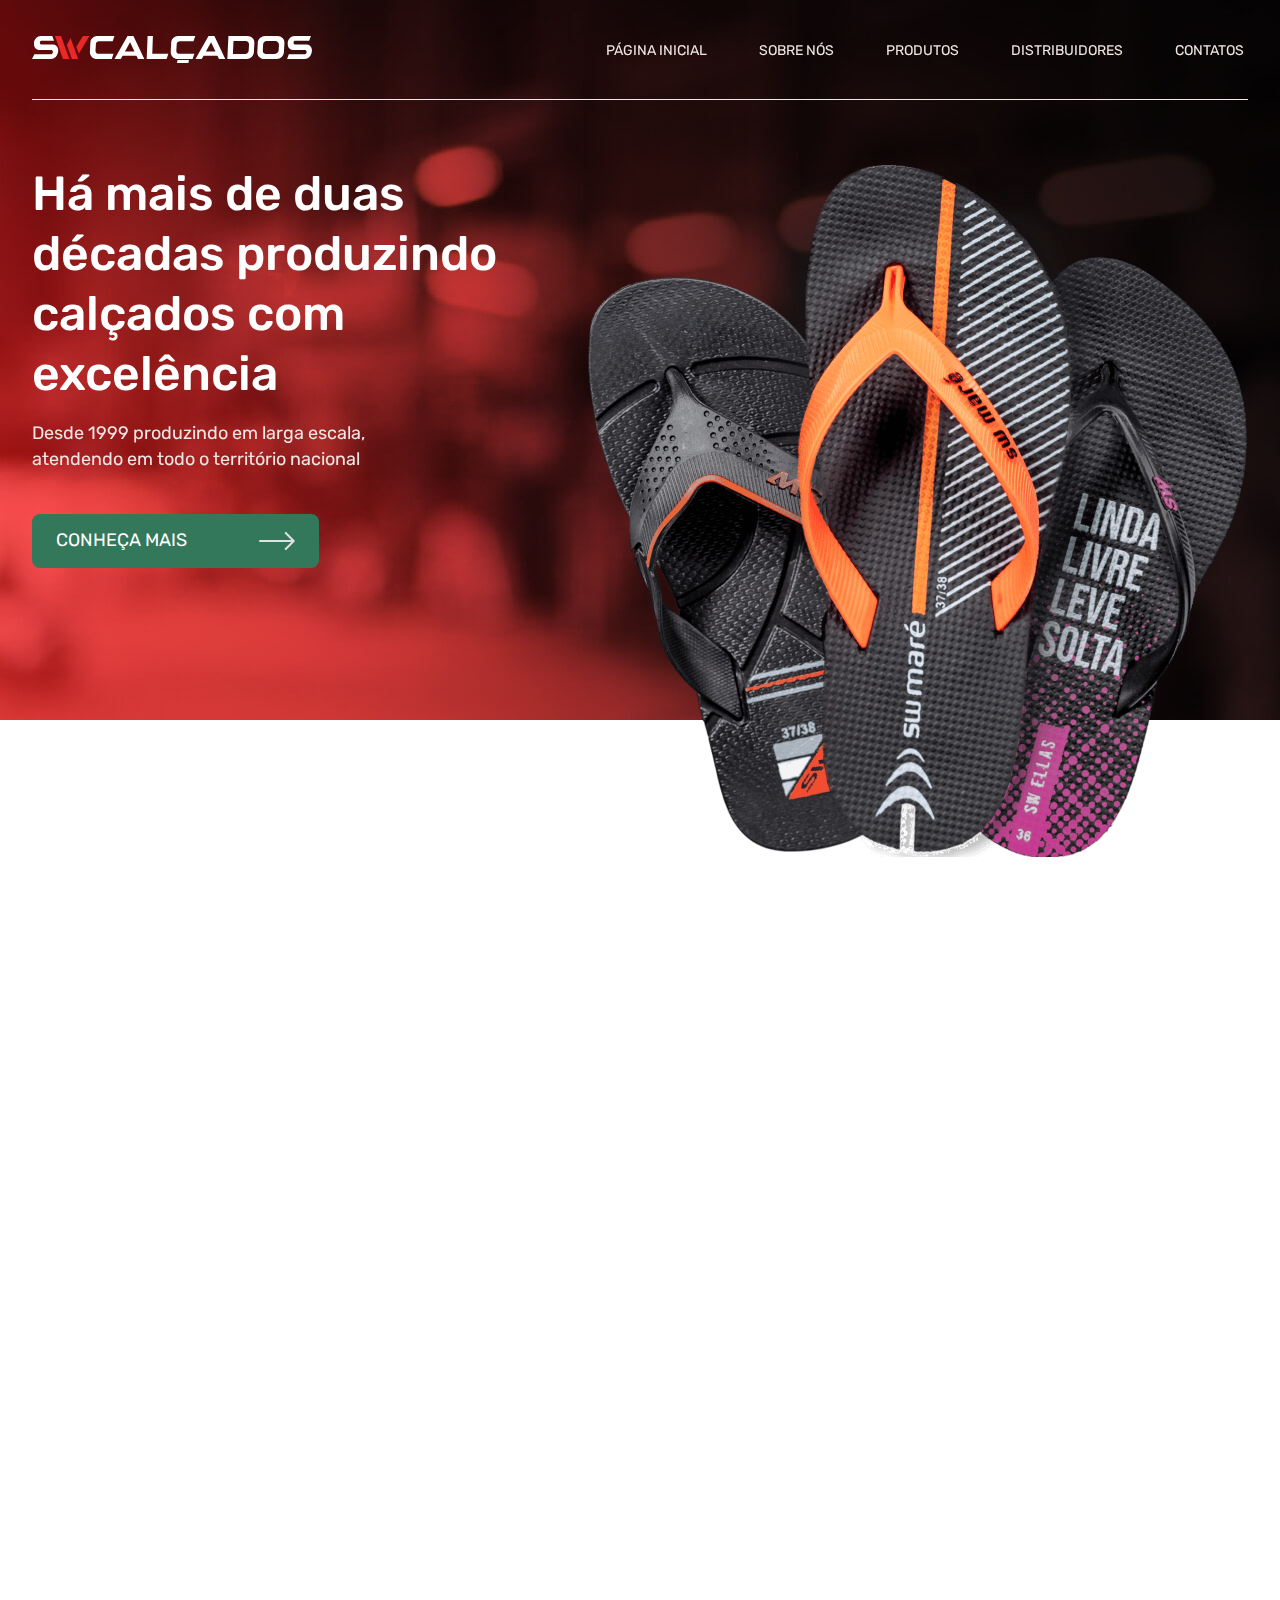
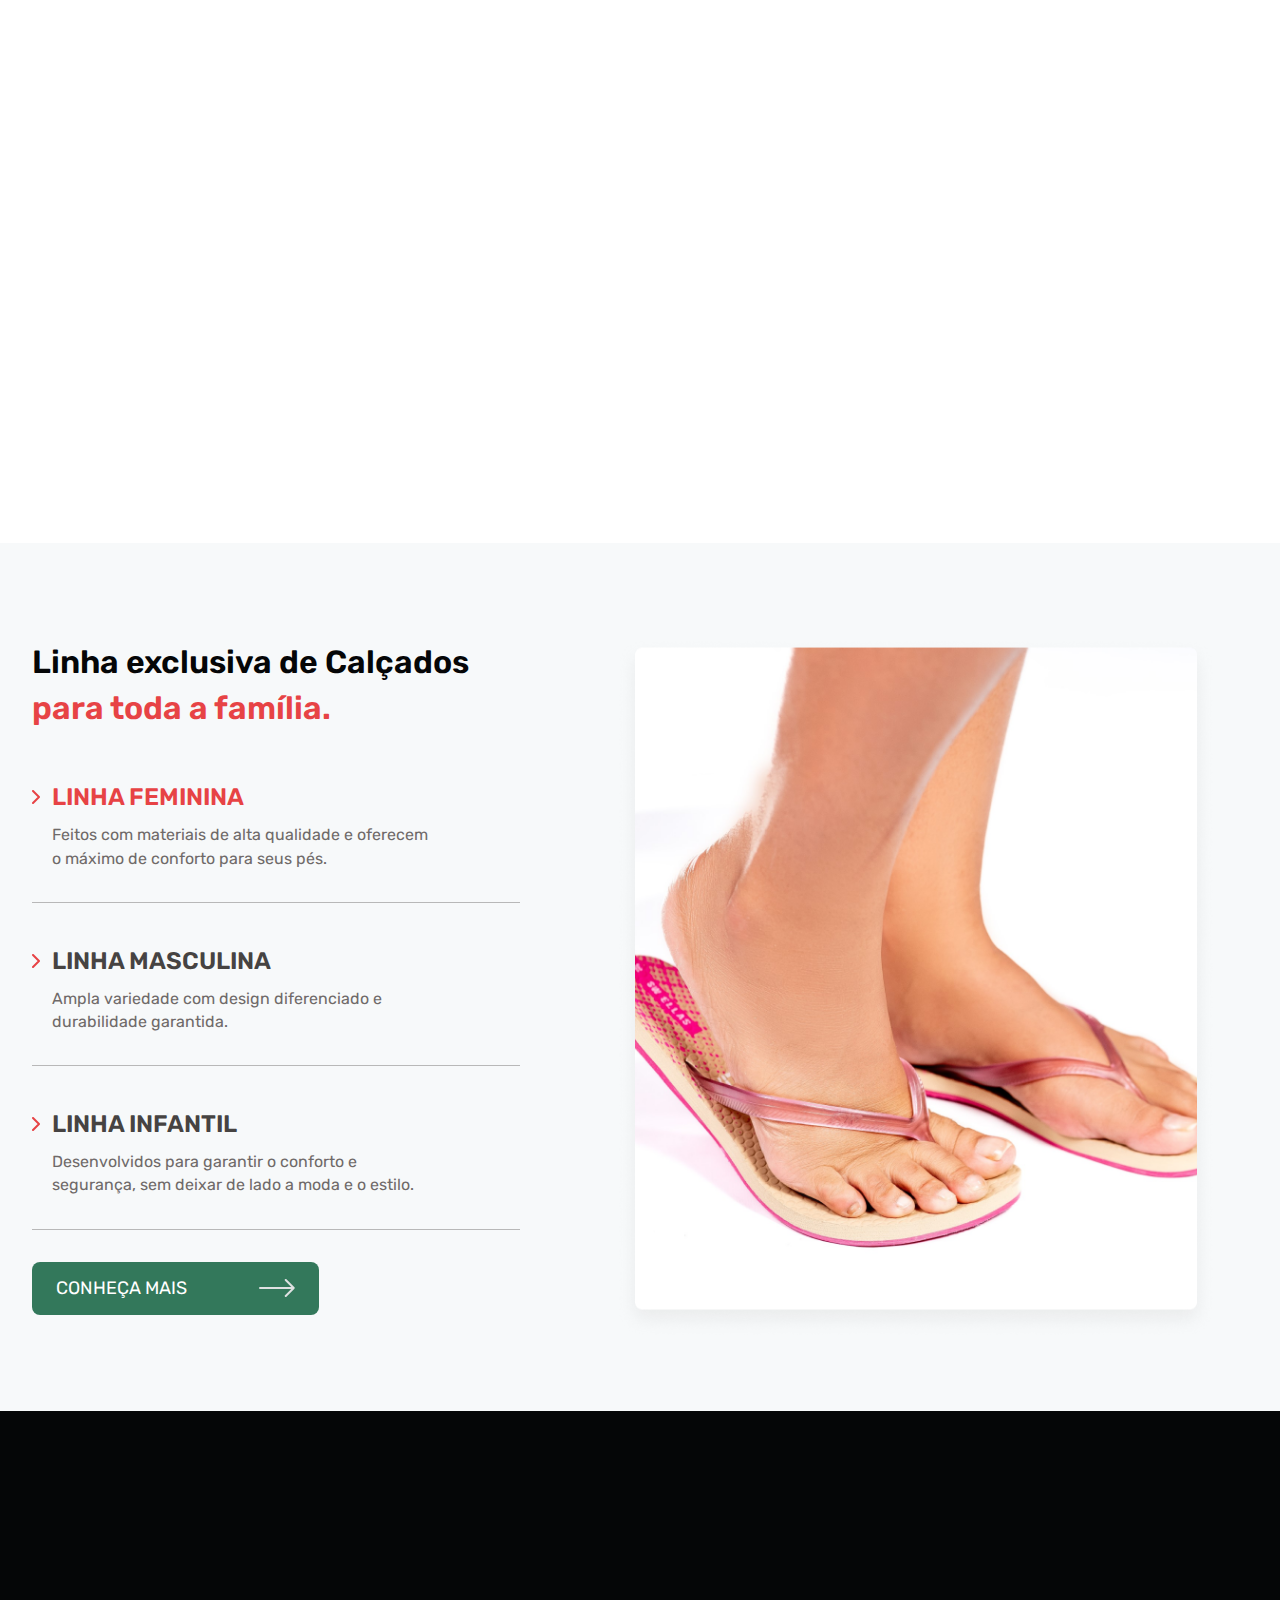
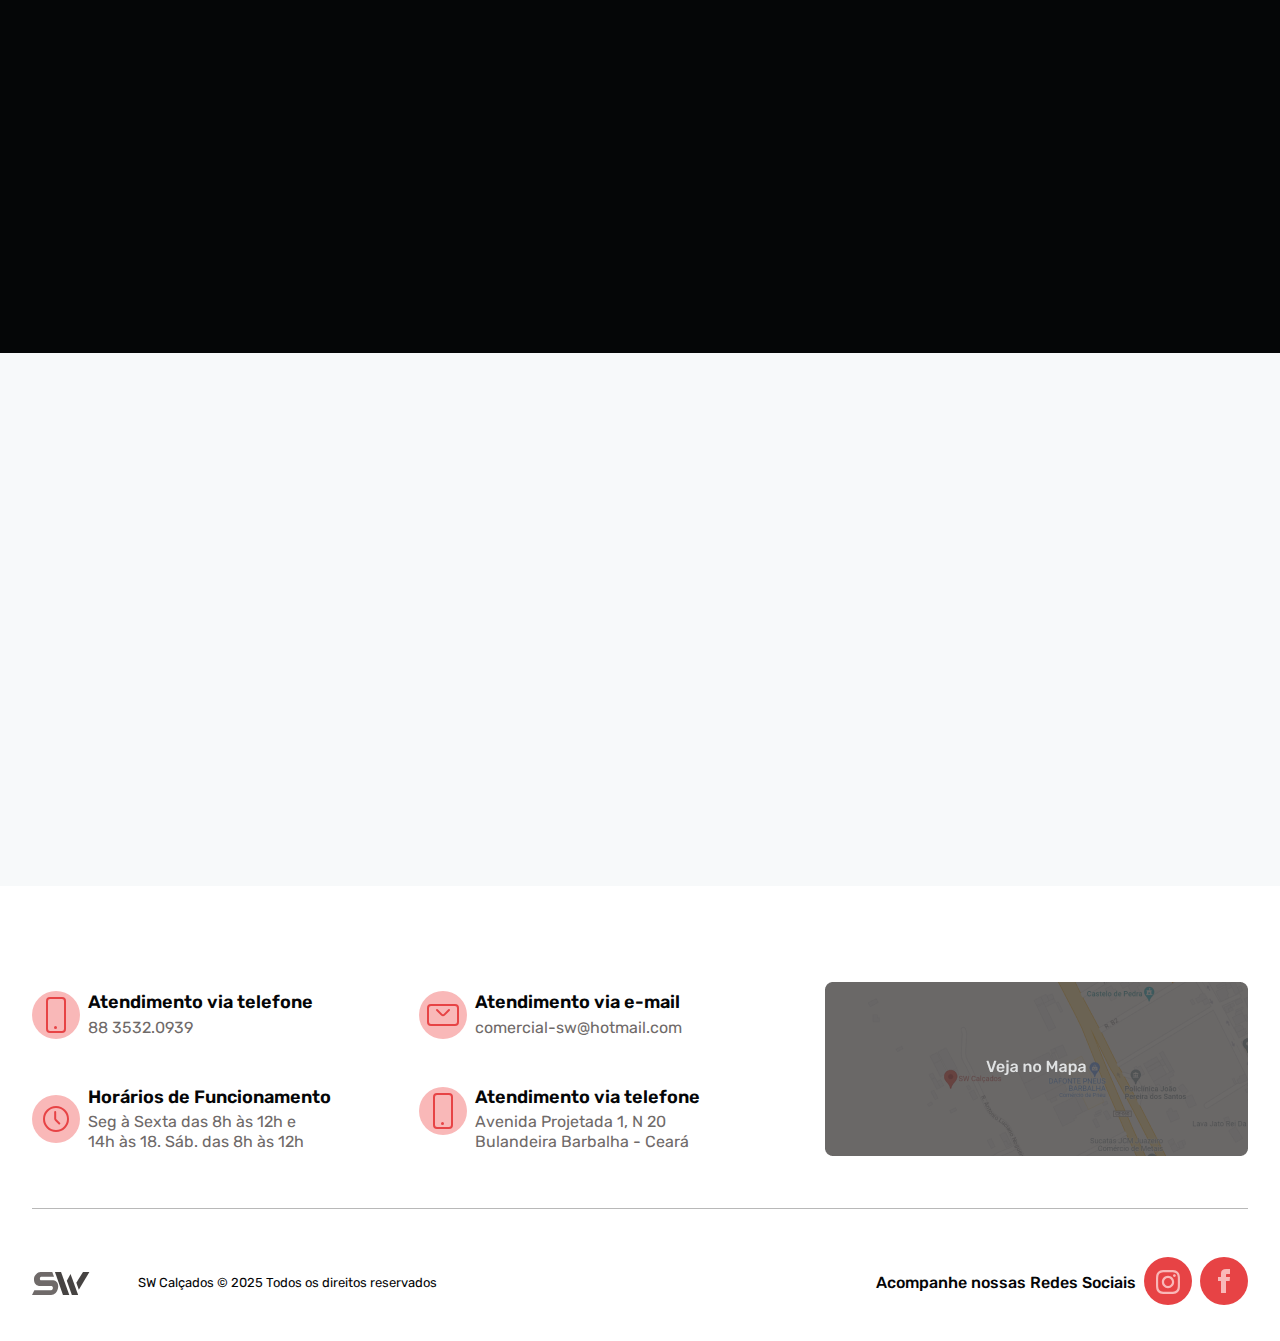
<file: index.html>
<!doctype html>
<html
  lang="pt-br"
  data-ws-project="1bb6f652-92e2-44ff-92bb-c64f2acf73d9"
  data-ws-last-published="2025-06-01T17:12:47.839Z"
>
  <head>
    <link
      rel="stylesheet"
      type="text/css"
      href="/assets/static/app_generated_index-6937cd5a.CwHunLE0.css"
    />
    <meta charset="UTF-8" />
    <meta name="viewport" content="width=device-width,initial-scale=1" />
    <meta property="og:url" content="https://url/" />
    <title>
      SW Calçados - Há mais de duas décadas produzindo calçados com excelência
    </title>
    <meta
      property="og:title"
      content="SW Calçados - Há mais de duas décadas produzindo calçados com excelência"
    />
    <meta property="og:type" content="website" />
    <meta property="og:site_name" content="SW Calçados" />
    <link
      rel="icon"
      href="/assets/cropped-favicon-192x192_DSS6fUFGKINBZhNCetH_P.png"
    />
    <link
      rel="preload"
      href="/assets/Rubik-SemiBold_GFUNo7WJfmhJof7GPmH28.ttf"
      as="font"
      crossorigin="anonymous"
    />
    <link
      rel="preload"
      href="/assets/Rubik-Regular_cwnT833cXFa5r1rvttW4s.ttf"
      as="font"
      crossorigin="anonymous"
    />
    <link
      rel="preload"
      href="/assets/Rubik-Medium_uXPhqrXz4ILfVJxOOwnt5.ttf"
      as="font"
      crossorigin="anonymous"
    />
    <link
      rel="preload"
      href="/assets/background-hero-home_HWZIu4Ju8PZwH97QfDssP.jpg"
      as="image"
    />
    <script type="application/ld+json">
      {
        "@context": "https://schema.org",
        "@type": "WebSite",
        "name": "SW Calçados",
        "url": "https://url"
      }
    </script>
  </head>
  <body class="w-body">
    <div style="display: contents"><div style="display: contents"></div></div>
    <main class="w-box">
      <section
        data-aos="fade-zoom-in"
        class="w-box c1ivws1e cprl823 c77uprm c1negtsl cf0s7mq cf7j94y c1ud1wgk cu70uv7 c1q630sv c14cx3g c1dylfnx chrgfau cr01qex c1qryfn8 c18ov2t9"
      >
        <div style="display: contents">
          <div style="display: contents">
            <header
              data-aos="fade-down"
              data-aos-delay="1000"
              class="w-box cnf2fv9 c1cq27nz"
            >
              <div
                class="w-box c1mey04w c18qf492 c1u7ytbj c373mhu cs79rhg cl3ryu7 csm5vho"
              >
                <div class="w-box cu70uv7 c1a00xox c1evblga ccwd7x">
                  <a href="/" class="w-link c1iza3qr"
                    ><div class="w-html-embed c1nuiy6z">
                      <svg
                        width="280"
                        height="27"
                        viewBox="0 0 280 27"
                        fill="none"
                      >
                        <g clip-path="url(#clip0_73_240)">
                          <path
                            fill-rule="evenodd"
                            clip-rule="evenodd"
                            d="M22.9586 0.000457764L30.9676 23.0005H37.3219L29.0343 0.000457764H22.9586Z"
                            fill="#EA2828"
                          ></path>
                          <path
                            fill-rule="evenodd"
                            clip-rule="evenodd"
                            d="M34.842 8.96631L38.5548 2.11174L46.1559 23.0005H39.8802L34.842 8.96631Z"
                            fill="#EA2828"
                          ></path>
                          <path
                            fill-rule="evenodd"
                            clip-rule="evenodd"
                            d="M44.3411 10.8398L46.8348 17.8584L57.3836 0.000457764H50.974L44.3411 10.8398Z"
                            fill="#EA2828"
                          ></path>
                          <path
                            fill-rule="evenodd"
                            clip-rule="evenodd"
                            d="M64.0211 22.9403C60.5808 22.4933 57.9224 19.6131 57.9224 16.1294V15.4988L58.4303 5.78055C59.0014 2.6896 61.7014 0.298405 64.9555 0.0260284C65.1602 0.00947507 65.3665 0.000457764 65.5743 0.000457764H82.4635L80.701 5.15304H66.975C65.4003 5.15304 64.0996 6.31026 63.9164 7.80006C63.901 7.92044 63.5701 14.4304 63.5316 15.1618C63.4639 16.4785 64.9355 17.7862 66.464 17.8479C66.5086 17.8494 66.6841 17.8494 66.7272 17.8479H81.5292L79.7667 23.0005H64.9555C64.6384 23.0005 64.3274 22.9794 64.0211 22.9403Z"
                            fill="white"
                          ></path>
                          <path
                            fill-rule="evenodd"
                            clip-rule="evenodd"
                            d="M144.853 22.9403C141.413 22.4933 138.754 19.6131 138.754 16.1294V15.4988L139.262 5.78055C139.833 2.6896 142.533 0.298405 145.787 0.0260284C145.992 0.00947507 146.198 0.000457764 146.406 0.000457764H163.295L161.533 5.15304H147.807C146.232 5.15304 144.931 6.31026 144.748 7.80006C144.733 7.92044 144.402 14.4304 144.363 15.1618C144.296 16.4785 145.767 17.7862 147.296 17.8479C147.34 17.8494 147.384 17.8509 147.428 17.8509C147.471 17.8509 147.516 17.8494 147.559 17.8479H162.361L160.599 23.0005H145.787C145.47 23.0005 145.159 22.9794 144.853 22.9403Z"
                            fill="white"
                          ></path>
                          <path
                            fill-rule="evenodd"
                            clip-rule="evenodd"
                            d="M82.5005 22.9403L95.5214 0.000457764H101.408L112.304 22.9403L105.981 23.0005L104.434 19.6703H90.611L88.7269 22.9403H82.5005ZM92.9323 15.4251H102.484L98.0967 6.18386L92.9323 15.4251Z"
                            fill="white"
                          ></path>
                          <path
                            fill-rule="evenodd"
                            clip-rule="evenodd"
                            d="M163.483 22.9403L176.504 0.000457764H182.39L193.287 22.9403L186.963 23.0005L185.416 19.6703H171.593L169.709 22.9403H163.483ZM173.914 15.4251H183.466L179.079 6.18386L173.914 15.4251Z"
                            fill="white"
                          ></path>
                          <path
                            fill-rule="evenodd"
                            clip-rule="evenodd"
                            d="M252.427 7.10482L251.904 16.3355C251.692 20.0751 248.53 23.0005 244.698 23.0005H232.01C230.184 23.0005 228.439 22.2706 227.178 20.981C225.917 19.6913 225.251 17.9547 225.334 16.1715L225.759 6.95283C225.939 3.06431 229.218 0.000457764 233.2 0.000457764H245.551C247.445 0.000457764 249.253 0.761907 250.554 2.10573C251.855 3.44956 252.532 5.25687 252.427 7.10482ZM246.954 8.95727C247.01 7.94451 246.64 6.95283 245.925 6.21545C245.213 5.47808 244.22 5.06123 243.182 5.06123H234.771C232.807 5.06123 231.191 6.5721 231.103 8.49078L230.803 15.094C230.769 15.8194 231.042 16.5266 231.556 17.0518C232.068 17.577 232.78 17.875 233.523 17.875H242.847C244.868 17.875 246.536 16.331 246.647 14.3582L246.954 8.95727Z"
                            fill="white"
                          ></path>
                          <path
                            fill-rule="evenodd"
                            clip-rule="evenodd"
                            d="M222.377 7.09879L221.863 16.3295C221.654 20.0705 218.489 23.0005 214.656 23.0005H195.358L196.406 0.000457764H215.502C217.394 0.000457764 219.201 0.761906 220.502 2.10423C221.803 3.44655 222.48 5.25235 222.377 7.09879ZM217.028 8.6232C217.083 7.69772 216.746 6.7918 216.095 6.11763C215.444 5.44346 214.539 5.06123 213.591 5.06123H201.516L200.891 17.875H213.19C215.035 17.875 216.558 16.4695 216.666 14.6697L217.028 8.6232Z"
                            fill="white"
                          ></path>
                          <path
                            fill-rule="evenodd"
                            clip-rule="evenodd"
                            d="M115.609 0.000457764L114.678 22.9403H134.624L136.299 17.8479H120.273L120.906 0.000457764H115.609Z"
                            fill="white"
                          ></path>
                          <path
                            fill-rule="evenodd"
                            clip-rule="evenodd"
                            d="M20.2711 0.000534058L22.009 4.8687H9.10497C7.75347 4.8687 7.26858 8.41109 9.10497 8.41109H21.1546C25.1122 9.08376 26.1481 11.5622 26.2528 14.6186C25.7895 20.5793 22.2999 23.0006 19.0627 23.0006H0.000457764L2.35743 18.2197H19.0627C21.6518 18.0391 21.2947 13.985 19.506 13.985H6.86529C3.84133 13.5155 1.93413 11.6179 1.97446 7.22979C2.01279 3.06589 5.61691 0.18262 8.45692 0.000534058H20.2711Z"
                            fill="white"
                          ></path>
                          <path
                            fill-rule="evenodd"
                            clip-rule="evenodd"
                            d="M278.913 0.000457764L277.137 4.86862H262.826C261.475 4.86862 260.99 8.41101 262.826 8.41101H274.876C278.833 9.08368 279.869 11.5622 279.974 14.6185C279.511 20.5792 276.021 23.0005 272.784 23.0005H255.115L256.784 18.2196H272.784C275.373 18.039 275.016 13.985 273.227 13.985H260.586C257.562 13.5154 255.655 11.6178 255.696 7.22971C255.734 3.06581 259.338 0.182544 262.178 0.000457764H278.913Z"
                            fill="white"
                          ></path>
                          <path
                            fill-rule="evenodd"
                            clip-rule="evenodd"
                            d="M145.561 24.1231L145.019 26.9868H156.345L156.91 24.1231H145.561Z"
                            fill="white"
                          ></path>
                        </g>
                        <defs>
                          <clipPath id="clip0_73_240">
                            <rect width="280" height="27" fill="white"></rect>
                          </clipPath>
                        </defs>
                      </svg>
                    </div>
                    <div class="w-html-embed cgmr0vn c1rm9qgm cmyjdl9">
                      <svg
                        width="58"
                        height="23"
                        viewBox="0 0 58 23"
                        fill="none"
                        xmlns="http://www.w3.org/2000/svg"
                      >
                        <path
                          fill-rule="evenodd"
                          clip-rule="evenodd"
                          d="M22.9586 -9.15527e-05L30.9676 22.9999H37.3219L29.0343 -9.15527e-05H22.9586Z"
                          fill="#EA2828"
                        ></path>
                        <path
                          fill-rule="evenodd"
                          clip-rule="evenodd"
                          d="M34.842 8.96578L38.5548 2.11121L46.1559 23H39.8802L34.842 8.96578Z"
                          fill="#EA2828"
                        ></path>
                        <path
                          fill-rule="evenodd"
                          clip-rule="evenodd"
                          d="M44.3411 10.8393L46.8348 17.8579L57.3836 -9.15527e-05H50.974L44.3411 10.8393Z"
                          fill="#EA2828"
                        ></path>
                        <path
                          fill-rule="evenodd"
                          clip-rule="evenodd"
                          d="M20.2711 0L22.009 4.86817H9.10497C7.75347 4.86817 7.26858 8.41056 9.10497 8.41056H21.1546C25.1122 9.08322 26.1481 11.5617 26.2528 14.618C25.7895 20.5787 22.2999 23 19.0627 23H0.000457764L2.35743 18.2191H19.0627C21.6518 18.0386 21.2947 13.9845 19.506 13.9845H6.86529C3.84133 13.515 1.93413 11.6174 1.97446 7.22926C2.01279 3.06535 5.61691 0.182086 8.45692 0H20.2711Z"
                          fill="white"
                        ></path>
                      </svg></div
                  ></a>
                  <nav
                    class="w-box cu70uv7 c1a00xox c1evblga c1c7rc69 c5c096j c1xfd8vc cgmr0vn"
                  >
                    <a
                      href="/"
                      class="w-link c80k6cl cyztyxf cnt4t3l c1pzmxga c1dny14f c6x2t61 cvlvl6p c2p162t c7l1shd c1sgfkq8 c18i57dv c1yq4dop cfpuw5w cegmq2m cmdze44 c7rbv38 c8fekkq cvv6ut7 c1to3qem"
                      >Página Inicial</a
                    ><a
                      href="/about"
                      class="w-link c80k6cl cyztyxf cnt4t3l c1pzmxga c1dny14f c6x2t61 cvlvl6p c2p162t c7l1shd c1sgfkq8 c18i57dv c1yq4dop cfpuw5w cegmq2m cmdze44 c7rbv38 c8fekkq cvv6ut7 c1to3qem"
                      >Sobre nós</a
                    ><a
                      href="/products"
                      class="w-link c80k6cl cyztyxf cnt4t3l c1pzmxga c1dny14f c6x2t61 cvlvl6p c2p162t c7l1shd c1sgfkq8 c18i57dv c1yq4dop cfpuw5w cegmq2m cmdze44 c7rbv38 c8fekkq cvv6ut7 c1to3qem"
                      >Produtos</a
                    ><a
                      class="w-link c80k6cl cyztyxf cnt4t3l c1pzmxga c1dny14f c6x2t61 cvlvl6p c2p162t c7l1shd c1sgfkq8 c18i57dv c1yq4dop cfpuw5w cegmq2m cmdze44 c7rbv38 c8fekkq cvv6ut7 c1to3qem"
                      href="#"
                      >Distribuidores</a
                    ><a
                      class="w-link c80k6cl cyztyxf cnt4t3l c1pzmxga c1dny14f c6x2t61 cvlvl6p c2p162t c7l1shd c1sgfkq8 c18i57dv c1yq4dop cfpuw5w cegmq2m cmdze44 c7rbv38 c8fekkq cvv6ut7 c1to3qem"
                      href="#"
                      >Contatos</a
                    >
                  </nav>
                  <button
                    type="button"
                    class="w-button c1w2sqd6 c1rm9qgm c1evblga c105r1qb cndnxqw cxj46yp chbekhc c1mykf0v c10ba7xw c1oos3v9 c14pbneo c38eavs cdrhn2g cu9o7xv c1k6oy5c cx6kv6l c14p1rdr c1cq27nz cu3rmwd cdpa3u7 c8y0qtj c1d9axc3 cq262aa c1g951xh c1nfb3dy c1ibt78h c1hhml78"
                    aria-haspopup="dialog"
                    aria-expanded="false"
                    aria-controls="radix-:R6kq:"
                    data-state="closed"
                  >
                    <div class="w-html-embed">
                      <svg
                        xmlns="http://www.w3.org/2000/svg"
                        viewBox="0 0 22 22"
                        fill="currentColor"
                        width="100%"
                        height="100%"
                        style="display: block"
                      >
                        <path
                          fill-rule="evenodd"
                          d="M2 5.998a.75.75 0 0 1 .75-.75h16.5a.75.75 0 0 1 0 1.5H2.75a.75.75 0 0 1-.75-.75Zm0 5.5a.75.75 0 0 1 .75-.75h16.5a.75.75 0 0 1 0 1.5H2.75a.75.75 0 0 1-.75-.75Zm0 5.5a.75.75 0 0 1 .75-.75h16.5a.75.75 0 0 1 0 1.5H2.75a.75.75 0 0 1-.75-.75Z"
                          clip-rule="evenodd"
                        />
                      </svg>
                    </div>
                  </button>
                </div>
                <hr class="w-separator c8zibds c14p1rdr ce0d2d0 c1azuor5" />
              </div>
            </header>
          </div>
        </div>
        <div class="w-box">
          <div
            class="w-box c1mey04w c18qf492 c1u7ytbj c373mhu cs79rhg cl3ryu7 csm5vho"
          >
            <div
              class="w-box cu70uv7 c1a00xox c1h2nek1 c1c7rc69 c53bame c16xfbno c1oji156 cjmlvcr"
            >
              <div
                class="w-box cf2mgaf ca068pn c1tujfxa cu70uv7 c1q630sv c40ch41 c1ck69d0 c1h2nek1 c1c7rc69 csm5vho"
              >
                <div class="w-box cu70uv7 c1q630sv c2drqgj c1uram1y">
                  <h1
                    data-aos="fade-up"
                    class="w-heading c38eavs c110dxbt congvaq ce0d2d0 c134i4q3 c14pbneo c1nogg9u c1tr6we8 c13qotvo c7j1ct3"
                  >
                    Há mais de duas décadas produzindo calçados com excelência
                  </h1>
                  <div
                    data-aos="fade-up"
                    data-aos-delay="400"
                    class="w-text c1ev6rml c1ss3yue cxn9rmn c1k5ppxw"
                  >
                    Desde 1999 produzindo em larga escala, atendendo em todo o
                    território nacional
                  </div>
                </div>
                <a
                  data-aos="fade-up"
                  data-aos-delay="1200"
                  class="w-link cyztyxf c1ktc9p5 c38eavs c1ev6rml cnt4t3l c1isxjps c1a00xox c1evblga c1c7rc69 c1q782v3 c1u1y369 c2q0zpa cglrdfa c8olv1j cphaaxi c17eb7el c1w7eo7u cfzyy14 c1kbwfjc c1rzy9pc c3ca9ib"
                  href="#"
                  ><span class="w-text">Conheça mais</span>
                  <div class="w-html-embed">
                    <svg width="36" height="18" viewBox="0 0 36 18" fill="none">
                      <path
                        d="M1 9H34.7391M34.7391 9L26.7391 1M34.7391 9L26.7391 17"
                        stroke="#DFE1E2"
                        stroke-width="2"
                        stroke-linecap="round"
                        stroke-linejoin="round"
                      ></path>
                    </svg></div
                ></a>
              </div>
              <div
                class="w-box cf2mgaf ca068pn cc19gy c2qfs35 csm5vho cvk3e2s cgmr0vn"
              >
                <img
                  alt=""
                  width="665"
                  height="693"
                  src="/assets/hero-calcados_N73XiqKdQ9xvMtvxPIGM7.png"
                  data-aos="fade-up"
                  data-aos-delay="800"
                  class="w-image c1rs4i37"
                  sizes="100vw"
                  srcset="
                    /assets/hero-calcados_N73XiqKdQ9xvMtvxPIGM7.png   16w,
                    /assets/hero-calcados_N73XiqKdQ9xvMtvxPIGM7.png   32w,
                    /assets/hero-calcados_N73XiqKdQ9xvMtvxPIGM7.png   48w,
                    /assets/hero-calcados_N73XiqKdQ9xvMtvxPIGM7.png   64w,
                    /assets/hero-calcados_N73XiqKdQ9xvMtvxPIGM7.png   96w,
                    /assets/hero-calcados_N73XiqKdQ9xvMtvxPIGM7.png  128w,
                    /assets/hero-calcados_N73XiqKdQ9xvMtvxPIGM7.png  256w,
                    /assets/hero-calcados_N73XiqKdQ9xvMtvxPIGM7.png  384w,
                    /assets/hero-calcados_N73XiqKdQ9xvMtvxPIGM7.png  640w,
                    /assets/hero-calcados_N73XiqKdQ9xvMtvxPIGM7.png  750w,
                    /assets/hero-calcados_N73XiqKdQ9xvMtvxPIGM7.png  828w,
                    /assets/hero-calcados_N73XiqKdQ9xvMtvxPIGM7.png 1080w,
                    /assets/hero-calcados_N73XiqKdQ9xvMtvxPIGM7.png 1200w,
                    /assets/hero-calcados_N73XiqKdQ9xvMtvxPIGM7.png 1920w
                  "
                  decoding="async"
                  loading="lazy"
                />
              </div>
            </div>
          </div>
        </div>
      </section>
      <section class="w-box c1e3or2k c1qa3cpu">
        <div
          class="w-box c1mey04w c18qf492 c1u7ytbj c373mhu cs79rhg cl3ryu7 csm5vho"
        >
          <div class="w-box c26x8p9 csm5vho">
            <h2
              data-aos="fade-right"
              class="w-heading cmzfs2x c1k5ppxw c1vytz7n congvaq ce0d2d0 c1w6qzgc c17ubp62"
            >
              Explore nossa fábrica e descubra todo o processo de produção de
              <span class="w-text-1 c182pi2b">nossos calçados.</span>
            </h2>
          </div>
          <div
            data-aos="fade-up"
            class="w-box c17609js c1v5dprn c4zryh7 c8olv1j cphaaxi c17eb7el c1w7eo7u c1qr64t9 clq75zx c1wa4pcq c1sggy4n cxafs1h"
          >
            <div class="w-html-embed">
              <iframe
                style="aspect-ratio: 16 / 9"
                width="100%"
                height=""
                src="https://drive.google.com/file/d/19ylG2uyWJY1Z3sznsYaG1ZjdU-ewaKDf/preview"
                title="SW Calçados"
                frameborder="0"
                allow="accelerometer; autoplay; clipboard-write; encrypted-media; gyroscope; picture-in-picture; web-share"
                allowfullscreen=""
              ></iframe>
            </div>
          </div>
          <div
            class="w-box cu70uv7 c1a00xox c1evblga c1c7rc69 cllcu4q c5qu2u7 cjmlvcr c1s6imvc c114q4mg chv9u0i c1demf2 c1jjg0xu c14434v0"
          >
            <div
              data-aos="fade-up"
              data-aos-delay="200"
              class="w-box cab92tr c8olv1j cphaaxi c17eb7el c1w7eo7u c8zibds c7nznds c1n74m58"
            >
              <div class="w-box">
                <div class="w-html-embed">
                  <svg
                    xmlns="http://www.w3.org/2000/svg"
                    width="40"
                    height="52"
                    viewBox="0 0 40 52"
                    fill="none"
                  >
                    <circle cx="20" cy="32" r="20" fill="#F9B8B8"></circle>
                    <path
                      d="M18.3333 31.5333V35H13.3333C12.8913 35 12.4674 35.1755 12.1548 35.4881C11.8423 35.8007 11.6667 36.2246 11.6667 36.6666C11.6667 37.1087 11.8423 37.5326 12.1548 37.8451C12.4674 38.1577 12.8913 38.3333 13.3333 38.3333H26.6667C27.1087 38.3333 27.5326 38.1577 27.8452 37.8451C28.1577 37.5326 28.3333 37.1087 28.3333 36.6666C28.3333 36.2246 28.1577 35.8007 27.8452 35.4881C27.5326 35.1755 27.1087 35 26.6667 35H21.6667V31.5333C24.441 31.1329 26.9784 29.7469 28.8147 27.6291C30.651 25.5112 31.6634 22.803 31.6667 20V13.3333C31.6667 10.2391 30.4375 7.27164 28.2496 5.08371C26.0617 2.89579 23.0942 1.66663 20 1.66663C16.9058 1.66663 13.9383 2.89579 11.7504 5.08371C9.5625 7.27164 8.33334 10.2391 8.33334 13.3333V20C8.33662 22.803 9.34901 25.5112 11.1853 27.6291C13.0216 29.7469 15.559 31.1329 18.3333 31.5333ZM11.6667 13.3333C11.6667 11.1232 12.5446 9.00354 14.1074 7.44074C15.6702 5.87793 17.7899 4.99996 20 4.99996C22.2101 4.99996 24.3298 5.87793 25.8926 7.44074C27.4554 9.00354 28.3333 11.1232 28.3333 13.3333V20C28.3309 21.9203 27.6665 23.7811 26.4521 25.2687C25.2378 26.7563 23.5476 27.7798 21.6667 28.1666V24.0233L26.1783 19.5116C26.4819 19.1973 26.6499 18.7763 26.6461 18.3393C26.6423 17.9023 26.467 17.4843 26.158 17.1753C25.849 16.8662 25.431 16.691 24.994 16.6872C24.557 16.6834 24.136 16.8514 23.8217 17.155L21.6667 19.31V15C21.6667 14.5579 21.4911 14.134 21.1785 13.8214C20.866 13.5089 20.442 13.3333 20 13.3333C19.558 13.3333 19.1341 13.5089 18.8215 13.8214C18.5089 14.134 18.3333 14.5579 18.3333 15V19.31L16.1783 17.155C15.864 16.8514 15.443 16.6834 15.006 16.6872C14.569 16.691 14.151 16.8662 13.842 17.1753C13.533 17.4843 13.3577 17.9023 13.3539 18.3393C13.3501 18.7763 13.5181 19.1973 13.8217 19.5116L18.3333 24.0233V28.1666C16.4524 27.7798 14.7622 26.7563 13.5479 25.2687C12.3335 23.7811 11.6691 21.9203 11.6667 20V13.3333Z"
                      fill="#E74345"
                    ></path>
                  </svg>
                </div>
                <h3 class="w-heading">Responsabilidade<br />ambiental</h3>
              </div>
              <div class="w-box">
                <p class="w-paragraph c1k5ppxw c7ihjif">
                  Preservamos o meio ambiente e utilizamos tecnologias
                  sustentáveis em nossa produção.
                </p>
              </div>
            </div>
            <div
              data-aos="fade-up"
              data-aos-delay="400"
              class="w-box cab92tr c8olv1j cphaaxi c17eb7el c1w7eo7u c8zibds c7nznds c1n74m58"
            >
              <div class="w-box">
                <div class="w-html-embed">
                  <svg
                    xmlns="http://www.w3.org/2000/svg"
                    width="40"
                    height="52"
                    viewBox="0 0 40 52"
                    fill="none"
                  >
                    <circle cx="20" cy="32" r="20" fill="#F9B8B8"></circle>
                    <path
                      d="M18.3333 31.5333V35H13.3333C12.8913 35 12.4674 35.1755 12.1548 35.4881C11.8423 35.8007 11.6667 36.2246 11.6667 36.6666C11.6667 37.1087 11.8423 37.5326 12.1548 37.8451C12.4674 38.1577 12.8913 38.3333 13.3333 38.3333H26.6667C27.1087 38.3333 27.5326 38.1577 27.8452 37.8451C28.1577 37.5326 28.3333 37.1087 28.3333 36.6666C28.3333 36.2246 28.1577 35.8007 27.8452 35.4881C27.5326 35.1755 27.1087 35 26.6667 35H21.6667V31.5333C24.441 31.1329 26.9784 29.7469 28.8147 27.6291C30.651 25.5112 31.6634 22.803 31.6667 20V13.3333C31.6667 10.2391 30.4375 7.27164 28.2496 5.08371C26.0617 2.89579 23.0942 1.66663 20 1.66663C16.9058 1.66663 13.9383 2.89579 11.7504 5.08371C9.5625 7.27164 8.33334 10.2391 8.33334 13.3333V20C8.33662 22.803 9.34901 25.5112 11.1853 27.6291C13.0216 29.7469 15.559 31.1329 18.3333 31.5333ZM11.6667 13.3333C11.6667 11.1232 12.5446 9.00354 14.1074 7.44074C15.6702 5.87793 17.7899 4.99996 20 4.99996C22.2101 4.99996 24.3298 5.87793 25.8926 7.44074C27.4554 9.00354 28.3333 11.1232 28.3333 13.3333V20C28.3309 21.9203 27.6665 23.7811 26.4521 25.2687C25.2378 26.7563 23.5476 27.7798 21.6667 28.1666V24.0233L26.1783 19.5116C26.4819 19.1973 26.6499 18.7763 26.6461 18.3393C26.6423 17.9023 26.467 17.4843 26.158 17.1753C25.849 16.8662 25.431 16.691 24.994 16.6872C24.557 16.6834 24.136 16.8514 23.8217 17.155L21.6667 19.31V15C21.6667 14.5579 21.4911 14.134 21.1785 13.8214C20.866 13.5089 20.442 13.3333 20 13.3333C19.558 13.3333 19.1341 13.5089 18.8215 13.8214C18.5089 14.134 18.3333 14.5579 18.3333 15V19.31L16.1783 17.155C15.864 16.8514 15.443 16.6834 15.006 16.6872C14.569 16.691 14.151 16.8662 13.842 17.1753C13.533 17.4843 13.3577 17.9023 13.3539 18.3393C13.3501 18.7763 13.5181 19.1973 13.8217 19.5116L18.3333 24.0233V28.1666C16.4524 27.7798 14.7622 26.7563 13.5479 25.2687C12.3335 23.7811 11.6691 21.9203 11.6667 20V13.3333Z"
                      fill="#E74345"
                    ></path>
                  </svg>
                </div>
                <h3 class="w-heading">Inovação<br />Tecnológica</h3>
              </div>
              <div class="w-box">
                <p class="w-paragraph c1k5ppxw c7ihjif">
                  Buscamos sempre novas formas de atender às necessidades dos
                  nossos clientes e do mercado.
                </p>
              </div>
            </div>
            <div
              data-aos="fade-up"
              data-aos-delay="600"
              class="w-box cab92tr c8olv1j cphaaxi c17eb7el c1w7eo7u c8zibds c7nznds c1n74m58"
            >
              <div class="w-box">
                <div class="w-html-embed">
                  <svg
                    xmlns="http://www.w3.org/2000/svg"
                    width="40"
                    height="52"
                    viewBox="0 0 40 52"
                    fill="none"
                  >
                    <circle cx="20" cy="32" r="20" fill="#F9B8B8"></circle>
                    <path
                      d="M18.3333 31.5333V35H13.3333C12.8913 35 12.4674 35.1755 12.1548 35.4881C11.8423 35.8007 11.6667 36.2246 11.6667 36.6666C11.6667 37.1087 11.8423 37.5326 12.1548 37.8451C12.4674 38.1577 12.8913 38.3333 13.3333 38.3333H26.6667C27.1087 38.3333 27.5326 38.1577 27.8452 37.8451C28.1577 37.5326 28.3333 37.1087 28.3333 36.6666C28.3333 36.2246 28.1577 35.8007 27.8452 35.4881C27.5326 35.1755 27.1087 35 26.6667 35H21.6667V31.5333C24.441 31.1329 26.9784 29.7469 28.8147 27.6291C30.651 25.5112 31.6634 22.803 31.6667 20V13.3333C31.6667 10.2391 30.4375 7.27164 28.2496 5.08371C26.0617 2.89579 23.0942 1.66663 20 1.66663C16.9058 1.66663 13.9383 2.89579 11.7504 5.08371C9.5625 7.27164 8.33334 10.2391 8.33334 13.3333V20C8.33662 22.803 9.34901 25.5112 11.1853 27.6291C13.0216 29.7469 15.559 31.1329 18.3333 31.5333ZM11.6667 13.3333C11.6667 11.1232 12.5446 9.00354 14.1074 7.44074C15.6702 5.87793 17.7899 4.99996 20 4.99996C22.2101 4.99996 24.3298 5.87793 25.8926 7.44074C27.4554 9.00354 28.3333 11.1232 28.3333 13.3333V20C28.3309 21.9203 27.6665 23.7811 26.4521 25.2687C25.2378 26.7563 23.5476 27.7798 21.6667 28.1666V24.0233L26.1783 19.5116C26.4819 19.1973 26.6499 18.7763 26.6461 18.3393C26.6423 17.9023 26.467 17.4843 26.158 17.1753C25.849 16.8662 25.431 16.691 24.994 16.6872C24.557 16.6834 24.136 16.8514 23.8217 17.155L21.6667 19.31V15C21.6667 14.5579 21.4911 14.134 21.1785 13.8214C20.866 13.5089 20.442 13.3333 20 13.3333C19.558 13.3333 19.1341 13.5089 18.8215 13.8214C18.5089 14.134 18.3333 14.5579 18.3333 15V19.31L16.1783 17.155C15.864 16.8514 15.443 16.6834 15.006 16.6872C14.569 16.691 14.151 16.8662 13.842 17.1753C13.533 17.4843 13.3577 17.9023 13.3539 18.3393C13.3501 18.7763 13.5181 19.1973 13.8217 19.5116L18.3333 24.0233V28.1666C16.4524 27.7798 14.7622 26.7563 13.5479 25.2687C12.3335 23.7811 11.6691 21.9203 11.6667 20V13.3333Z"
                      fill="#E74345"
                    ></path>
                  </svg>
                </div>
                <h3 class="w-heading">Qualidade<br />superior</h3>
              </div>
              <div class="w-box">
                <p class="w-paragraph c1k5ppxw c7ihjif">
                  Produzimos calçados <br />de alta qualidade, oferecendo
                  conforto <br />e durabilidade.
                </p>
              </div>
            </div>
            <div
              data-aos="fade-up"
              data-aos-delay="800"
              class="w-box cab92tr c8olv1j cphaaxi c17eb7el c1w7eo7u c8zibds c7nznds c1n74m58"
            >
              <div class="w-box">
                <div class="w-html-embed">
                  <svg
                    xmlns="http://www.w3.org/2000/svg"
                    width="40"
                    height="52"
                    viewBox="0 0 40 52"
                    fill="none"
                  >
                    <circle cx="20" cy="32" r="20" fill="#F9B8B8"></circle>
                    <path
                      d="M18.3333 31.5333V35H13.3333C12.8913 35 12.4674 35.1755 12.1548 35.4881C11.8423 35.8007 11.6667 36.2246 11.6667 36.6666C11.6667 37.1087 11.8423 37.5326 12.1548 37.8451C12.4674 38.1577 12.8913 38.3333 13.3333 38.3333H26.6667C27.1087 38.3333 27.5326 38.1577 27.8452 37.8451C28.1577 37.5326 28.3333 37.1087 28.3333 36.6666C28.3333 36.2246 28.1577 35.8007 27.8452 35.4881C27.5326 35.1755 27.1087 35 26.6667 35H21.6667V31.5333C24.441 31.1329 26.9784 29.7469 28.8147 27.6291C30.651 25.5112 31.6634 22.803 31.6667 20V13.3333C31.6667 10.2391 30.4375 7.27164 28.2496 5.08371C26.0617 2.89579 23.0942 1.66663 20 1.66663C16.9058 1.66663 13.9383 2.89579 11.7504 5.08371C9.5625 7.27164 8.33334 10.2391 8.33334 13.3333V20C8.33662 22.803 9.34901 25.5112 11.1853 27.6291C13.0216 29.7469 15.559 31.1329 18.3333 31.5333ZM11.6667 13.3333C11.6667 11.1232 12.5446 9.00354 14.1074 7.44074C15.6702 5.87793 17.7899 4.99996 20 4.99996C22.2101 4.99996 24.3298 5.87793 25.8926 7.44074C27.4554 9.00354 28.3333 11.1232 28.3333 13.3333V20C28.3309 21.9203 27.6665 23.7811 26.4521 25.2687C25.2378 26.7563 23.5476 27.7798 21.6667 28.1666V24.0233L26.1783 19.5116C26.4819 19.1973 26.6499 18.7763 26.6461 18.3393C26.6423 17.9023 26.467 17.4843 26.158 17.1753C25.849 16.8662 25.431 16.691 24.994 16.6872C24.557 16.6834 24.136 16.8514 23.8217 17.155L21.6667 19.31V15C21.6667 14.5579 21.4911 14.134 21.1785 13.8214C20.866 13.5089 20.442 13.3333 20 13.3333C19.558 13.3333 19.1341 13.5089 18.8215 13.8214C18.5089 14.134 18.3333 14.5579 18.3333 15V19.31L16.1783 17.155C15.864 16.8514 15.443 16.6834 15.006 16.6872C14.569 16.691 14.151 16.8662 13.842 17.1753C13.533 17.4843 13.3577 17.9023 13.3539 18.3393C13.3501 18.7763 13.5181 19.1973 13.8217 19.5116L18.3333 24.0233V28.1666C16.4524 27.7798 14.7622 26.7563 13.5479 25.2687C12.3335 23.7811 11.6691 21.9203 11.6667 20V13.3333Z"
                      fill="#E74345"
                    ></path>
                  </svg>
                </div>
                <h3 class="w-heading">Compromisso<br />social</h3>
              </div>
              <div class="w-box">
                <p class="w-paragraph c1k5ppxw c7ihjif">
                  Contribuímos para a comunidade local, investindo e valorizando
                  nossos colaboradores.
                </p>
              </div>
            </div>
          </div>
        </div>
      </section>
      <div class="w-box c1ofndrz">
        <div
          class="w-box c1mey04w c18qf492 c1u7ytbj c373mhu cs79rhg cl3ryu7 csm5vho"
        >
          <div class="w-box c1e3or2k c1qa3cpu">
            <div class="w-box c1azbyof">
              <h2
                class="w-heading cmzfs2x c1k5ppxw c1vytz7n congvaq ce0d2d0 c1w6qzgc"
              >
                Linha exclusiva de Calçados <br /><span
                  class="w-text-1 c182pi2b"
                  >para toda a família.</span
                >
              </h2>
            </div>
            <div class="w-box c1oji156">
              <div
                dir="ltr"
                data-orientation="horizontal"
                class="w-tabs cu70uv7 c1h2nek1 ccwd7x cjmlvcr"
              >
                <div
                  role="tablist"
                  aria-orientation="horizontal"
                  class="w-tabs-list c1isxjps c17g737d c1h2nek1 c1c7rc69 cndnxqw cxj46yp chbekhc c1mykf0v c1eia62y c1q630sv c1ah27ml c18qf492 c19dqy6l csm5vho"
                  tabindex="-1"
                  data-orientation="horizontal"
                  style="outline: none"
                >
                  <button
                    type="button"
                    role="tab"
                    aria-selected="true"
                    aria-controls="radix-:Rpq:-content-0"
                    data-state="active"
                    id="radix-:Rpq:-trigger-0"
                    data-ws-index="0"
                    class="w-tab-trigger c1isxjps c1evblga c105r1qb cmve442 c1d2cuj6 cii19ex ckcv5zs c10ba7xw c1oos3v9 c14pbneo c1e1t9go c94dq7g c1dgrl0s c1a809xb cakbl49 c13e6wgs chykgcj c18qf492 cc0b0y0 ce152ew c196phu8 c19dqy6l c1rszdou c1hz2e97 cdpa3u7 cwsvas6 cn7yq5f cq262aa c1g951xh czkbdp1"
                    tabindex="-1"
                    data-orientation="horizontal"
                    data-radix-collection-item=""
                  >
                    <div
                      class="w-box crltorv cu0x925 c1ixk0j5 c18qf492 c1vo7h5d clmpcsw cjvdopv c19kbgf9 c6e6ov3"
                    >
                      <div
                        class="w-box cu70uv7 c1evblga c1c7rc69 c1lcgvj6 cmslml4 c1sd64a5"
                      >
                        <div class="w-html-embed">
                          <svg
                            width="8"
                            height="14"
                            viewBox="0 0 8 14"
                            fill="none"
                            xmlns="http://www.w3.org/2000/svg"
                          >
                            <path
                              d="M1 1L7 7L1 13"
                              stroke="#E74345"
                              stroke-width="2"
                              stroke-linecap="round"
                              stroke-linejoin="round"
                            ></path>
                          </svg>
                        </div>
                        <h4
                          class="w-heading c1tmp3h3 c196phu8 ce0d2d0 congvaq c1yh2qn7"
                        >
                          LINHA FEMININA
                        </h4>
                      </div>
                      <p
                        class="w-paragraph cxn9rmn c1jexb3k cwb0zi3 c7ihjif cbooxgd ce0d2d0 c1kx0uur c1k5ppxw"
                      >
                        Feitos com materiais de alta qualidade e oferecem o
                        máximo de conforto para seus pés.
                      </p>
                    </div></button
                  ><button
                    type="button"
                    role="tab"
                    aria-selected="false"
                    aria-controls="radix-:Rpq:-content-1"
                    data-state="inactive"
                    id="radix-:Rpq:-trigger-1"
                    data-ws-index="1"
                    class="w-tab-trigger c1isxjps c1evblga c105r1qb cmve442 c1d2cuj6 cii19ex ckcv5zs c10ba7xw c1oos3v9 c14pbneo c1e1t9go c94dq7g c1dgrl0s c1a809xb cakbl49 c13e6wgs chykgcj c18qf492 cc0b0y0 ce152ew c196phu8 c19dqy6l c1rszdou c1hz2e97 cdpa3u7 cwsvas6 cn7yq5f cq262aa c1g951xh czkbdp1"
                    tabindex="-1"
                    data-orientation="horizontal"
                    data-radix-collection-item=""
                  >
                    <div
                      class="w-box crltorv cu0x925 c1ixk0j5 c18qf492 c1pnmomw clmpcsw cjvdopv c19kbgf9"
                    >
                      <div
                        class="w-box cu70uv7 c1evblga c1c7rc69 c1lcgvj6 cmslml4 c1sd64a5"
                      >
                        <div class="w-html-embed">
                          <svg
                            width="8"
                            height="14"
                            viewBox="0 0 8 14"
                            fill="none"
                            xmlns="http://www.w3.org/2000/svg"
                          >
                            <path
                              d="M1 1L7 7L1 13"
                              stroke="#E74345"
                              stroke-width="2"
                              stroke-linecap="round"
                              stroke-linejoin="round"
                            ></path>
                          </svg>
                        </div>
                        <h4 class="w-heading c1tmp3h3 c4qmrf4 ce0d2d0 congvaq">
                          LINHA MASCULINA
                        </h4>
                      </div>
                      <p
                        class="w-paragraph cxn9rmn c1jexb3k cwb0zi3 c7ihjif cbooxgd ce0d2d0 c1kx0uur c1k5ppxw"
                      >
                        Ampla variedade com design diferenciado e durabilidade
                        garantida.
                      </p>
                    </div></button
                  ><button
                    type="button"
                    role="tab"
                    aria-selected="false"
                    aria-controls="radix-:Rpq:-content-2"
                    data-state="inactive"
                    id="radix-:Rpq:-trigger-2"
                    data-ws-index="2"
                    class="w-tab-trigger c1isxjps c1evblga c105r1qb cmve442 c1d2cuj6 cii19ex ckcv5zs c10ba7xw c1oos3v9 c14pbneo c1e1t9go c94dq7g c1dgrl0s c1a809xb cakbl49 c13e6wgs chykgcj c18qf492 cc0b0y0 ce152ew c196phu8 c19dqy6l c1rszdou c1hz2e97 cdpa3u7 cwsvas6 cn7yq5f cq262aa c1g951xh czkbdp1"
                    tabindex="-1"
                    data-orientation="horizontal"
                    data-radix-collection-item=""
                  >
                    <div
                      class="w-box crltorv cu0x925 c1ixk0j5 c18qf492 c1pnmomw cc0b0y0 clmpcsw cjvdopv c19kbgf9"
                    >
                      <div
                        class="w-box cu70uv7 c1evblga c1c7rc69 c1lcgvj6 cmslml4 c1sd64a5"
                      >
                        <div class="w-html-embed">
                          <svg
                            width="8"
                            height="14"
                            viewBox="0 0 8 14"
                            fill="none"
                            xmlns="http://www.w3.org/2000/svg"
                          >
                            <path
                              d="M1 1L7 7L1 13"
                              stroke="#E74345"
                              stroke-width="2"
                              stroke-linecap="round"
                              stroke-linejoin="round"
                            ></path>
                          </svg>
                        </div>
                        <h4 class="w-heading c1tmp3h3 c4qmrf4 ce0d2d0 congvaq">
                          LINHA INFANTIL
                        </h4>
                      </div>
                      <p
                        class="w-paragraph cxn9rmn c1jexb3k cwb0zi3 c7ihjif cbooxgd ce0d2d0 c1kx0uur c1k5ppxw"
                      >
                        Desenvolvidos para garantir o conforto e segurança, sem
                        deixar de lado a moda e o estilo.
                      </p>
                    </div>
                  </button>
                </div>
                <div
                  data-state="active"
                  data-orientation="horizontal"
                  role="tabpanel"
                  aria-labelledby="radix-:Rpq:-trigger-0"
                  id="radix-:Rpq:-content-0"
                  tabindex="0"
                  data-ws-index="0"
                  class="w-tab-content cza9jdp cc19gy c2qfs35 cudvo79 c18ort46 c1e1t9go c7l1shd c1sgfkq8 c18i57dv c1yq4dop cdpa3u7 c8y0qtj c1d9axc3 cvk3e2s"
                  style="animation-duration: 0s"
                >
                  <div class="w-box cfmio56">
                    <img
                      alt=""
                      width="632"
                      height="736"
                      src="/assets/NORMAL-iStockPhoto_1024px-1191435091_1_KvXSvcWlTxm0LKP44FmN5.png"
                      class="w-image c19x4xhj"
                      sizes="100vw"
                      srcset="
                        /assets/NORMAL-iStockPhoto_1024px-1191435091_1_KvXSvcWlTxm0LKP44FmN5.png   16w,
                        /assets/NORMAL-iStockPhoto_1024px-1191435091_1_KvXSvcWlTxm0LKP44FmN5.png   32w,
                        /assets/NORMAL-iStockPhoto_1024px-1191435091_1_KvXSvcWlTxm0LKP44FmN5.png   48w,
                        /assets/NORMAL-iStockPhoto_1024px-1191435091_1_KvXSvcWlTxm0LKP44FmN5.png   64w,
                        /assets/NORMAL-iStockPhoto_1024px-1191435091_1_KvXSvcWlTxm0LKP44FmN5.png   96w,
                        /assets/NORMAL-iStockPhoto_1024px-1191435091_1_KvXSvcWlTxm0LKP44FmN5.png  128w,
                        /assets/NORMAL-iStockPhoto_1024px-1191435091_1_KvXSvcWlTxm0LKP44FmN5.png  256w,
                        /assets/NORMAL-iStockPhoto_1024px-1191435091_1_KvXSvcWlTxm0LKP44FmN5.png  384w,
                        /assets/NORMAL-iStockPhoto_1024px-1191435091_1_KvXSvcWlTxm0LKP44FmN5.png  640w,
                        /assets/NORMAL-iStockPhoto_1024px-1191435091_1_KvXSvcWlTxm0LKP44FmN5.png  750w,
                        /assets/NORMAL-iStockPhoto_1024px-1191435091_1_KvXSvcWlTxm0LKP44FmN5.png  828w,
                        /assets/NORMAL-iStockPhoto_1024px-1191435091_1_KvXSvcWlTxm0LKP44FmN5.png 1080w,
                        /assets/NORMAL-iStockPhoto_1024px-1191435091_1_KvXSvcWlTxm0LKP44FmN5.png 1200w,
                        /assets/NORMAL-iStockPhoto_1024px-1191435091_1_KvXSvcWlTxm0LKP44FmN5.png 1920w
                      "
                      decoding="async"
                      loading="lazy"
                    />
                  </div>
                </div>
                <div
                  data-state="inactive"
                  data-orientation="horizontal"
                  role="tabpanel"
                  aria-labelledby="radix-:Rpq:-trigger-1"
                  hidden=""
                  id="radix-:Rpq:-content-1"
                  tabindex="0"
                  data-ws-index="1"
                  class="w-tab-content cza9jdp cc19gy c2qfs35 cudvo79 c18ort46 c1e1t9go c7l1shd c1sgfkq8 c18i57dv c1yq4dop cdpa3u7 c8y0qtj c1d9axc3 cvk3e2s"
                ></div>
                <div
                  data-state="inactive"
                  data-orientation="horizontal"
                  role="tabpanel"
                  aria-labelledby="radix-:Rpq:-trigger-2"
                  hidden=""
                  id="radix-:Rpq:-content-2"
                  tabindex="0"
                  data-ws-index="2"
                  class="w-tab-content cza9jdp cc19gy c2qfs35 cudvo79 c18ort46 c1e1t9go c7l1shd c1sgfkq8 c18i57dv c1yq4dop cdpa3u7 c8y0qtj c1d9axc3 cvk3e2s"
                ></div>
              </div>
              <div class="w-box c43vhlg">
                <a
                  class="w-link cyztyxf c1ktc9p5 c38eavs c1ev6rml cnt4t3l c1isxjps c1a00xox c1evblga c1c7rc69 c1q782v3 c1u1y369 c2q0zpa cglrdfa c8olv1j cphaaxi c17eb7el c1w7eo7u cfzyy14 c1kbwfjc c1rzy9pc c3ca9ib"
                  href="#"
                  ><span class="w-text">conheça mais</span>
                  <div class="w-html-embed">
                    <svg width="36" height="18" viewBox="0 0 36 18" fill="none">
                      <path
                        d="M1 9H34.7391M34.7391 9L26.7391 1M34.7391 9L26.7391 17"
                        stroke="#DFE1E2"
                        stroke-width="2"
                        stroke-linecap="round"
                        stroke-linejoin="round"
                      ></path>
                    </svg></div
                ></a>
              </div>
            </div>
          </div>
        </div>
      </div>
      <div class="w-box c1yn590z">
        <div
          class="w-box c1mey04w c18qf492 c1u7ytbj c373mhu cs79rhg cl3ryu7 csm5vho"
        >
          <div
            class="w-box c1e3or2k c1qa3cpu cu70uv7 c1a00xox c1evblga c1c7rc69"
          >
            <div class="w-box cf2mgaf ca068pn c1oji156 cgmr0vn">
              <img
                alt=""
                width="923"
                height="600"
                src="/assets/mapa-pontos_rKIJM3TYSLqLXzuZeT9ur.png"
                data-aos="fade-zoom-in"
                data-aos-easing="ease-in-back"
                data-aos-delay="300"
                data-aos-offset="0"
                class="w-image cc19gy cez0juz cu87oux ctw7y4a"
                sizes="100vw"
                srcset="
                  /assets/mapa-pontos_rKIJM3TYSLqLXzuZeT9ur.png   16w,
                  /assets/mapa-pontos_rKIJM3TYSLqLXzuZeT9ur.png   32w,
                  /assets/mapa-pontos_rKIJM3TYSLqLXzuZeT9ur.png   48w,
                  /assets/mapa-pontos_rKIJM3TYSLqLXzuZeT9ur.png   64w,
                  /assets/mapa-pontos_rKIJM3TYSLqLXzuZeT9ur.png   96w,
                  /assets/mapa-pontos_rKIJM3TYSLqLXzuZeT9ur.png  128w,
                  /assets/mapa-pontos_rKIJM3TYSLqLXzuZeT9ur.png  256w,
                  /assets/mapa-pontos_rKIJM3TYSLqLXzuZeT9ur.png  384w,
                  /assets/mapa-pontos_rKIJM3TYSLqLXzuZeT9ur.png  640w,
                  /assets/mapa-pontos_rKIJM3TYSLqLXzuZeT9ur.png  750w,
                  /assets/mapa-pontos_rKIJM3TYSLqLXzuZeT9ur.png  828w,
                  /assets/mapa-pontos_rKIJM3TYSLqLXzuZeT9ur.png 1080w,
                  /assets/mapa-pontos_rKIJM3TYSLqLXzuZeT9ur.png 1200w,
                  /assets/mapa-pontos_rKIJM3TYSLqLXzuZeT9ur.png 1920w
                "
                decoding="async"
                loading="lazy"
              />
            </div>
            <div
              class="w-box cldy1uq c396kue c1ckhc3c c18qf492 cu70uv7 c1q630sv c1hc99f5 c1h7i501 c1h2nek1 c1c7rc69 csm5vho"
            >
              <div class="w-box c38eavs">
                <h2
                  data-aos="fade-up"
                  data-aos-delay="200"
                  class="w-heading cmzfs2x c1k5ppxw c38eavs congvaq ce0d2d0 c1w6qzgc"
                >
                  Descubra onde encontrar os nossos calçados em todo o Brasil!
                </h2>
                <p
                  data-aos-delay="400"
                  data-aos="fade-up"
                  class="w-paragraph c1k5ppxw"
                >
                  Com uma ampla rede de distribuidores, a SW Calçados oferece
                  acesso fácil e rápido aos nossos produtos em diversas regiões
                  do país. Além disso, todos os nossos distribuidores são
                  cuidadosamente selecionados e treinados para garantir a
                  qualidade e a satisfação dos nossos clientes. Não perca tempo
                  e encontre o distribuidor mais próximo de você agora mesmo!
                </p>
              </div>
              <a
                data-aos-delay="600"
                data-aos="fade-up"
                class="w-link cyztyxf c1ktc9p5 c38eavs c1ev6rml cnt4t3l c1isxjps c1a00xox c1evblga c1c7rc69 c1q782v3 c1u1y369 c2q0zpa cglrdfa c8olv1j cphaaxi c17eb7el c1w7eo7u cfzyy14 c1kbwfjc c1rzy9pc c3ca9ib"
                href="#"
                ><span class="w-text">conheça mais</span>
                <div class="w-html-embed">
                  <svg width="36" height="18" viewBox="0 0 36 18" fill="none">
                    <path
                      d="M1 9H34.7391M34.7391 9L26.7391 1M34.7391 9L26.7391 17"
                      stroke="#DFE1E2"
                      stroke-width="2"
                      stroke-linecap="round"
                      stroke-linejoin="round"
                    ></path>
                  </svg></div
              ></a>
            </div>
          </div>
        </div>
      </div>
      <div style="display: contents">
        <div style="display: contents">
          <div class="w-box c1ofndrz">
            <div
              class="w-box c1mey04w c18qf492 c1u7ytbj c373mhu cs79rhg cl3ryu7 csm5vho"
            >
              <div
                class="w-box cu70uv7 c1q630sv c1evblga c1c7rc69 c1e3or2k c1qa3cpu c7oycz1 cmm98ic"
              >
                <div class="w-box">
                  <h2
                    data-aos="fade-down"
                    class="w-heading cmzfs2x c1k5ppxw c1vytz7n congvaq ce0d2d0 c3bo9iu c1w6qzgc"
                  >
                    Descubra a
                    <span class="w-text-1 c182pi2b">diversidade </span
                    >de<br />marcas da SW Calçados
                  </h2>
                </div>
                <div
                  class="w-box c18qf492 cu70uv7 c1evblga c1c7rc69 c1a00xox cllcu4q c5qu2u7 cjmlvcr c1s6imvc c1demf2 c1jjg0xu cchs8th"
                >
                  <img
                    alt=""
                    width="280"
                    height="200"
                    src="/assets/marcas-01_k0FTgK1upTodkqT_iyUUs.png"
                    data-aos-delay="200"
                    data-aos="fade-up"
                    class="w-image"
                    sizes="100vw"
                    srcset="
                      /assets/marcas-01_k0FTgK1upTodkqT_iyUUs.png  16w,
                      /assets/marcas-01_k0FTgK1upTodkqT_iyUUs.png  32w,
                      /assets/marcas-01_k0FTgK1upTodkqT_iyUUs.png  48w,
                      /assets/marcas-01_k0FTgK1upTodkqT_iyUUs.png  64w,
                      /assets/marcas-01_k0FTgK1upTodkqT_iyUUs.png  96w,
                      /assets/marcas-01_k0FTgK1upTodkqT_iyUUs.png 128w,
                      /assets/marcas-01_k0FTgK1upTodkqT_iyUUs.png 256w,
                      /assets/marcas-01_k0FTgK1upTodkqT_iyUUs.png 384w,
                      /assets/marcas-01_k0FTgK1upTodkqT_iyUUs.png 640w
                    "
                    decoding="async"
                    loading="lazy"
                  /><img
                    alt=""
                    width="280"
                    height="200"
                    src="/assets/marcas-02_XYFcR5DAbOKQWWzdWZv1x.png"
                    data-aos-delay="400"
                    data-aos="fade-up"
                    class="w-image"
                    sizes="100vw"
                    srcset="
                      /assets/marcas-02_XYFcR5DAbOKQWWzdWZv1x.png  16w,
                      /assets/marcas-02_XYFcR5DAbOKQWWzdWZv1x.png  32w,
                      /assets/marcas-02_XYFcR5DAbOKQWWzdWZv1x.png  48w,
                      /assets/marcas-02_XYFcR5DAbOKQWWzdWZv1x.png  64w,
                      /assets/marcas-02_XYFcR5DAbOKQWWzdWZv1x.png  96w,
                      /assets/marcas-02_XYFcR5DAbOKQWWzdWZv1x.png 128w,
                      /assets/marcas-02_XYFcR5DAbOKQWWzdWZv1x.png 256w,
                      /assets/marcas-02_XYFcR5DAbOKQWWzdWZv1x.png 384w,
                      /assets/marcas-02_XYFcR5DAbOKQWWzdWZv1x.png 640w
                    "
                    decoding="async"
                    loading="lazy"
                  /><img
                    alt=""
                    width="280"
                    height="200"
                    src="/assets/marcas-03_VDg6ZA3MGvcPdPsww9DFE.png"
                    data-aos-delay="600"
                    data-aos="fade-up"
                    class="w-image"
                    sizes="100vw"
                    srcset="
                      /assets/marcas-03_VDg6ZA3MGvcPdPsww9DFE.png  16w,
                      /assets/marcas-03_VDg6ZA3MGvcPdPsww9DFE.png  32w,
                      /assets/marcas-03_VDg6ZA3MGvcPdPsww9DFE.png  48w,
                      /assets/marcas-03_VDg6ZA3MGvcPdPsww9DFE.png  64w,
                      /assets/marcas-03_VDg6ZA3MGvcPdPsww9DFE.png  96w,
                      /assets/marcas-03_VDg6ZA3MGvcPdPsww9DFE.png 128w,
                      /assets/marcas-03_VDg6ZA3MGvcPdPsww9DFE.png 256w,
                      /assets/marcas-03_VDg6ZA3MGvcPdPsww9DFE.png 384w,
                      /assets/marcas-03_VDg6ZA3MGvcPdPsww9DFE.png 640w
                    "
                    decoding="async"
                    loading="lazy"
                  /><img
                    alt=""
                    width="280"
                    height="200"
                    src="/assets/marcas-04_EFmCiFFt9HlTQ4oimEBjV.png"
                    data-aos-delay="800"
                    data-aos="fade-up"
                    class="w-image"
                    sizes="100vw"
                    srcset="
                      /assets/marcas-04_EFmCiFFt9HlTQ4oimEBjV.png  16w,
                      /assets/marcas-04_EFmCiFFt9HlTQ4oimEBjV.png  32w,
                      /assets/marcas-04_EFmCiFFt9HlTQ4oimEBjV.png  48w,
                      /assets/marcas-04_EFmCiFFt9HlTQ4oimEBjV.png  64w,
                      /assets/marcas-04_EFmCiFFt9HlTQ4oimEBjV.png  96w,
                      /assets/marcas-04_EFmCiFFt9HlTQ4oimEBjV.png 128w,
                      /assets/marcas-04_EFmCiFFt9HlTQ4oimEBjV.png 256w,
                      /assets/marcas-04_EFmCiFFt9HlTQ4oimEBjV.png 384w,
                      /assets/marcas-04_EFmCiFFt9HlTQ4oimEBjV.png 640w
                    "
                    decoding="async"
                    loading="lazy"
                  />
                </div>
              </div>
            </div>
          </div>
        </div>
      </div>
      <div style="display: contents">
        <div style="display: contents">
          <footer class="w-box c1e3or2k">
            <div
              class="w-box c1mey04w c18qf492 c1u7ytbj c373mhu cu70uv7 c1q630sv cj4zwma c42b925 cs79rhg cl3ryu7 csm5vho"
            >
              <div class="w-box cu70uv7 c1a00xox c1evblga c1c7rc69 cjmlvcr">
                <div
                  class="w-box cldy1uq c396kue cu70uv7 c1a00xox c8og1ms c1evblga c1c7rc69 c114swun c42b925 c17146sw csm5vho"
                >
                  <div
                    class="w-box cu70uv7 c1evblga c1c7rc69 c1a00xox c9esuvm c1i9cty3 c1knboch c390qnl cwbi1hv c1ohtzdj"
                  >
                    <div class="w-box">
                      <img
                        alt=""
                        width="48"
                        height="48"
                        src="/assets/download3_Qo7-x98e3RTgUlPDcZfuX.svg"
                        class="w-image"
                        sizes="100vw"
                        srcset="
                          /assets/download3_Qo7-x98e3RTgUlPDcZfuX.svg 16w,
                          /assets/download3_Qo7-x98e3RTgUlPDcZfuX.svg 32w,
                          /assets/download3_Qo7-x98e3RTgUlPDcZfuX.svg 48w,
                          /assets/download3_Qo7-x98e3RTgUlPDcZfuX.svg 64w,
                          /assets/download3_Qo7-x98e3RTgUlPDcZfuX.svg 96w
                        "
                        decoding="async"
                        loading="lazy"
                      />
                    </div>
                    <div
                      class="w-box cu70uv7 c1q630sv c1h2nek1 c1c7rc69 c1p9u13u c19lpcd9"
                    >
                      <h5 class="w-heading c1vytz7n c1ev6rml congvaq ce0d2d0">
                        Atendimento via telefone
                      </h5>
                      <div class="w-text c7ihjif">88 3532.0939</div>
                    </div>
                  </div>
                  <div
                    class="w-box cu70uv7 c1evblga c1c7rc69 c1a00xox c9esuvm c1i9cty3 c1knboch c390qnl cwbi1hv c1ohtzdj"
                  >
                    <div class="w-box">
                      <img
                        alt=""
                        width="48"
                        height="48"
                        src="/assets/download1_tPtT9eLJYqD7vvvvYDyOr.svg"
                        class="w-image"
                        sizes="100vw"
                        srcset="
                          /assets/download1_tPtT9eLJYqD7vvvvYDyOr.svg 16w,
                          /assets/download1_tPtT9eLJYqD7vvvvYDyOr.svg 32w,
                          /assets/download1_tPtT9eLJYqD7vvvvYDyOr.svg 48w,
                          /assets/download1_tPtT9eLJYqD7vvvvYDyOr.svg 64w,
                          /assets/download1_tPtT9eLJYqD7vvvvYDyOr.svg 96w
                        "
                        decoding="async"
                        loading="lazy"
                      />
                    </div>
                    <div
                      class="w-box cu70uv7 c1q630sv c1h2nek1 c1c7rc69 c1p9u13u c19lpcd9"
                    >
                      <h5 class="w-heading c1vytz7n c1ev6rml congvaq ce0d2d0">
                        Atendimento via e-mail
                      </h5>
                      <div class="w-text c7ihjif">comercial-sw@hotmail.com</div>
                    </div>
                  </div>
                  <div
                    class="w-box cu70uv7 c1evblga c1c7rc69 c1a00xox c9esuvm c1i9cty3 c1knboch c390qnl cwbi1hv c1ohtzdj"
                  >
                    <div class="w-box">
                      <img
                        alt=""
                        width="48"
                        height="48"
                        src="/assets/download2_JMubEISR_NrD5DyOyNKa3.svg"
                        class="w-image"
                        sizes="100vw"
                        srcset="
                          /assets/download2_JMubEISR_NrD5DyOyNKa3.svg 16w,
                          /assets/download2_JMubEISR_NrD5DyOyNKa3.svg 32w,
                          /assets/download2_JMubEISR_NrD5DyOyNKa3.svg 48w,
                          /assets/download2_JMubEISR_NrD5DyOyNKa3.svg 64w,
                          /assets/download2_JMubEISR_NrD5DyOyNKa3.svg 96w
                        "
                        decoding="async"
                        loading="lazy"
                      />
                    </div>
                    <div
                      class="w-box cu70uv7 c1q630sv c1h2nek1 c1c7rc69 c1p9u13u c19lpcd9"
                    >
                      <h5 class="w-heading c1vytz7n c1ev6rml congvaq ce0d2d0">
                        Horários de Funcionamento
                      </h5>
                      <div class="w-text c7ihjif">
                        Seg à Sexta das 8h às 12h e <br />14h às 18. Sáb. das 8h
                        às 12h
                      </div>
                    </div>
                  </div>
                  <div
                    class="w-box cu70uv7 c1h2nek1 c1c7rc69 c1a00xox c9esuvm c1i9cty3 c1knboch c390qnl cwbi1hv c1ohtzdj"
                  >
                    <div class="w-box">
                      <img
                        alt=""
                        width="48"
                        height="48"
                        src="/assets/download3_Qo7-x98e3RTgUlPDcZfuX.svg"
                        class="w-image"
                        sizes="100vw"
                        srcset="
                          /assets/download3_Qo7-x98e3RTgUlPDcZfuX.svg 16w,
                          /assets/download3_Qo7-x98e3RTgUlPDcZfuX.svg 32w,
                          /assets/download3_Qo7-x98e3RTgUlPDcZfuX.svg 48w,
                          /assets/download3_Qo7-x98e3RTgUlPDcZfuX.svg 64w,
                          /assets/download3_Qo7-x98e3RTgUlPDcZfuX.svg 96w
                        "
                        decoding="async"
                        loading="lazy"
                      />
                    </div>
                    <div
                      class="w-box cu70uv7 c1q630sv c1h2nek1 c1c7rc69 c1p9u13u c19lpcd9"
                    >
                      <h5 class="w-heading c1vytz7n c1ev6rml congvaq ce0d2d0">
                        Atendimento via telefone
                      </h5>
                      <div class="w-text c7ihjif">
                        Avenida Projetada 1, N 20<br />Bulandeira Barbalha -
                        Ceará
                      </div>
                    </div>
                  </div>
                </div>
                <div class="w-box cf2mgaf ca068pn c4tedn8 cgmr0vn">
                  <a class="w-link" href="#"
                    ><img
                      alt=""
                      width="423"
                      height="174"
                      src="/assets/MAPA_Ga3goGedIwOhPa88ux9fS.png"
                      class="w-image"
                      sizes="100vw"
                      srcset="
                        /assets/MAPA_Ga3goGedIwOhPa88ux9fS.png   16w,
                        /assets/MAPA_Ga3goGedIwOhPa88ux9fS.png   32w,
                        /assets/MAPA_Ga3goGedIwOhPa88ux9fS.png   48w,
                        /assets/MAPA_Ga3goGedIwOhPa88ux9fS.png   64w,
                        /assets/MAPA_Ga3goGedIwOhPa88ux9fS.png   96w,
                        /assets/MAPA_Ga3goGedIwOhPa88ux9fS.png  128w,
                        /assets/MAPA_Ga3goGedIwOhPa88ux9fS.png  256w,
                        /assets/MAPA_Ga3goGedIwOhPa88ux9fS.png  384w,
                        /assets/MAPA_Ga3goGedIwOhPa88ux9fS.png  640w,
                        /assets/MAPA_Ga3goGedIwOhPa88ux9fS.png  750w,
                        /assets/MAPA_Ga3goGedIwOhPa88ux9fS.png  828w,
                        /assets/MAPA_Ga3goGedIwOhPa88ux9fS.png 1080w
                      "
                      decoding="async"
                      loading="lazy"
                  /></a>
                </div>
              </div>
              <hr class="w-separator congvaq ce0d2d0 c18qf492 c1t2sgs" />
              <div
                class="w-box cu70uv7 c1a00xox c1evblga c1c7rc69 cqcujcm cjmlvcr cgm7hev c3vhmji"
              >
                <div
                  class="w-box cf2mgaf ca068pn cu70uv7 c1a00xox cmm98ic c7oycz1 c1evblga c1c7rc69 c1m4b9mu"
                >
                  <img
                    alt=""
                    width="58"
                    height="24"
                    src="/assets/logo-sw-footer_FfCs93zCKtkZdrWEsNmsG.svg"
                    class="w-image"
                    sizes="100vw"
                    srcset="
                      /assets/logo-sw-footer_FfCs93zCKtkZdrWEsNmsG.svg  16w,
                      /assets/logo-sw-footer_FfCs93zCKtkZdrWEsNmsG.svg  32w,
                      /assets/logo-sw-footer_FfCs93zCKtkZdrWEsNmsG.svg  48w,
                      /assets/logo-sw-footer_FfCs93zCKtkZdrWEsNmsG.svg  64w,
                      /assets/logo-sw-footer_FfCs93zCKtkZdrWEsNmsG.svg  96w,
                      /assets/logo-sw-footer_FfCs93zCKtkZdrWEsNmsG.svg 128w
                    "
                    decoding="async"
                    loading="lazy"
                  />
                  <div class="w-text cq0ufr2">
                    SW Calçados © 2025 Todos os direitos reservados
                  </div>
                </div>
                <div
                  class="w-box cf2mgaf ca068pn cu70uv7 c1a00xox c1evblga c1g8bchh c9esuvm c1i9cty3"
                >
                  <div class="w-text c14pbneo">
                    Acompanhe nossas Redes Sociais
                  </div>
                  <a class="w-link" href="#"
                    ><div class="w-html-embed">
                      <svg
                        width="48"
                        height="48"
                        viewBox="0 0 48 48"
                        fill="none"
                        xmlns="http://www.w3.org/2000/svg"
                      >
                        <circle cx="24" cy="24" r="24" fill="#E74345"></circle>
                        <g clip-path="url(#clip0_1337_237)">
                          <path
                            d="M24 15.163C27.204 15.163 27.584 15.175 28.85 15.233C32.102 15.381 33.621 16.924 33.769 20.152C33.827 21.417 33.838 21.797 33.838 25.001C33.838 28.206 33.826 28.585 33.769 29.85C33.62 33.075 32.105 34.621 28.85 34.769C27.584 34.827 27.206 34.839 24 34.839C20.796 34.839 20.416 34.827 19.151 34.769C15.891 34.62 14.38 33.07 14.232 29.849C14.174 28.584 14.162 28.205 14.162 25C14.162 21.796 14.175 21.417 14.232 20.151C14.381 16.924 15.896 15.38 19.151 15.232C20.417 15.175 20.796 15.163 24 15.163ZM24 13C20.741 13 20.333 13.014 19.053 13.072C14.695 13.272 12.273 15.69 12.073 20.052C12.014 21.333 12 21.741 12 25C12 28.259 12.014 28.668 12.072 29.948C12.272 34.306 14.69 36.728 19.052 36.928C20.333 36.986 20.741 37 24 37C27.259 37 27.668 36.986 28.948 36.928C33.302 36.728 35.73 34.31 35.927 29.948C35.986 28.668 36 28.259 36 25C36 21.741 35.986 21.333 35.928 20.053C35.732 15.699 33.311 13.273 28.949 13.073C27.668 13.014 27.259 13 24 13ZM24 18.838C20.597 18.838 17.838 21.597 17.838 25C17.838 28.403 20.597 31.163 24 31.163C27.403 31.163 30.162 28.404 30.162 25C30.162 21.597 27.403 18.838 24 18.838ZM24 29C21.791 29 20 27.21 20 25C20 22.791 21.791 21 24 21C26.209 21 28 22.791 28 25C28 27.21 26.209 29 24 29ZM30.406 17.155C29.61 17.155 28.965 17.8 28.965 18.595C28.965 19.39 29.61 20.035 30.406 20.035C31.201 20.035 31.845 19.39 31.845 18.595C31.845 17.8 31.201 17.155 30.406 17.155Z"
                            fill="#F9B8B8"
                          ></path>
                        </g>
                        <defs>
                          <clipPath id="clip0_1337_237">
                            <rect
                              width="24"
                              height="24"
                              fill="white"
                              transform="translate(12 13)"
                            ></rect>
                          </clipPath>
                        </defs>
                      </svg></div></a
                  ><a class="w-link" href="#"
                    ><div class="w-html-embed">
                      <svg
                        width="48"
                        height="48"
                        viewBox="0 0 48 48"
                        fill="none"
                        xmlns="http://www.w3.org/2000/svg"
                      >
                        <circle cx="24" cy="24" r="24" fill="#E74345"></circle>
                        <path
                          d="M21 20H18V24H21V36H26V24H29.642L30 20H26V18.333C26 17.378 26.192 17 27.115 17H30V12H26.192C22.596 12 21 13.583 21 16.615V20Z"
                          fill="#F9B8B8"
                        ></path>
                      </svg></div
                  ></a>
                </div>
              </div>
            </div>
          </footer>
        </div>
      </div>
      <div style="display: contents"><div style="display: contents"></div></div>
    </main>
    <script id="vike_pageContext" type="application/json">
      {
        "_urlRewrite": null,
        "pageId": "/pages/index",
        "routeParams": {},
        "data": {
          "url": "https://url/",
          "system": { "params": {}, "search": {}, "origin": "https://url" },
          "resources": {},
          "pageMeta": {
            "title": "SW Calçados - Há mais de duas décadas produzindo calçados com excelência",
            "description": "!undefined",
            "excludePageFromSearch": "!undefined",
            "language": "pt-br",
            "socialImageAssetName": "!undefined",
            "socialImageUrl": "!undefined",
            "status": "!undefined",
            "redirect": "!undefined",
            "custom": []
          }
        }
      }
    </script>
    <script id="vike_globalContext" type="application/json">
      {}
    </script>
    <script
      src="/assets/entries/entry-server-routing.DNY2HuWb.js"
      type="module"
      async
    ></script>
    <link
      rel="modulepreload"
      href="/assets/entries/pages_index.xi-XmrTy.js"
      as="script"
      type="text/javascript"
    /><link
      rel="modulepreload"
      href="/assets/chunks/chunk-3VFBRjFa.js"
      as="script"
      type="text/javascript"
    />
  </body>
</html>
</file>
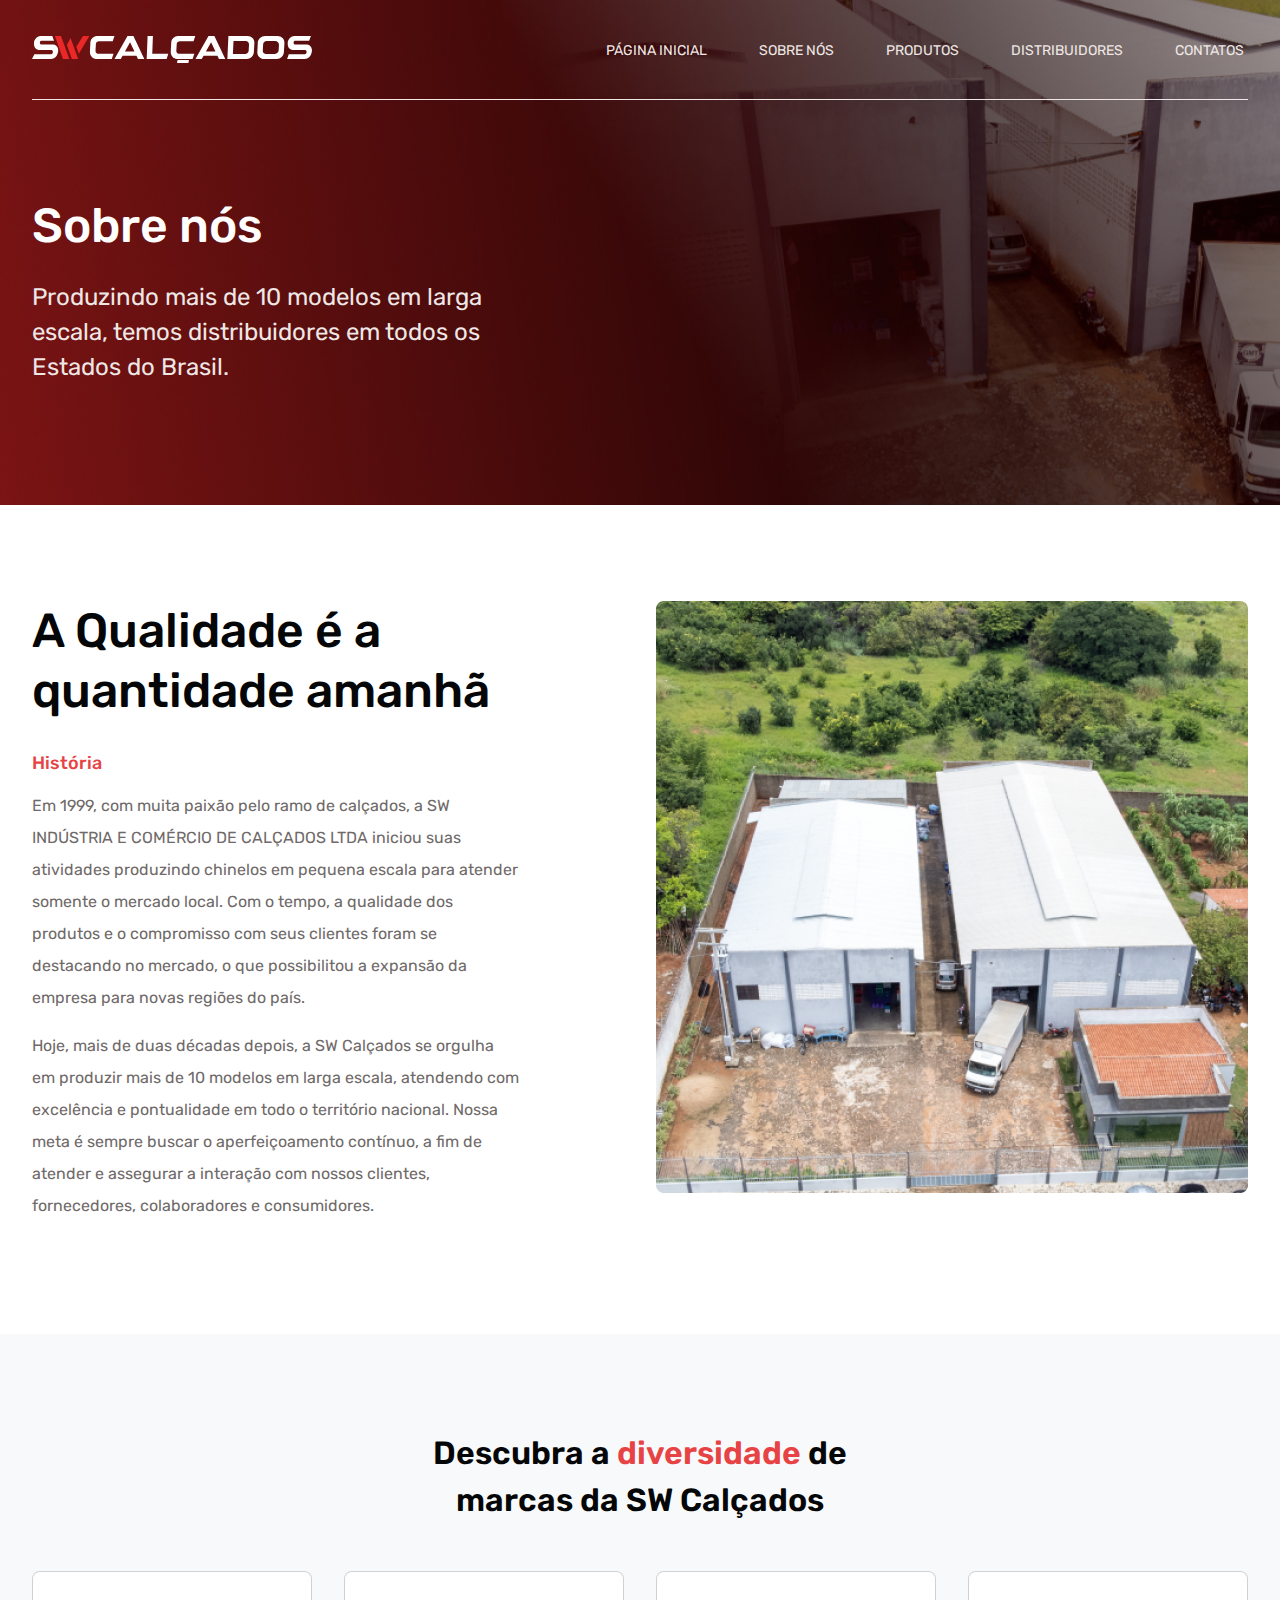
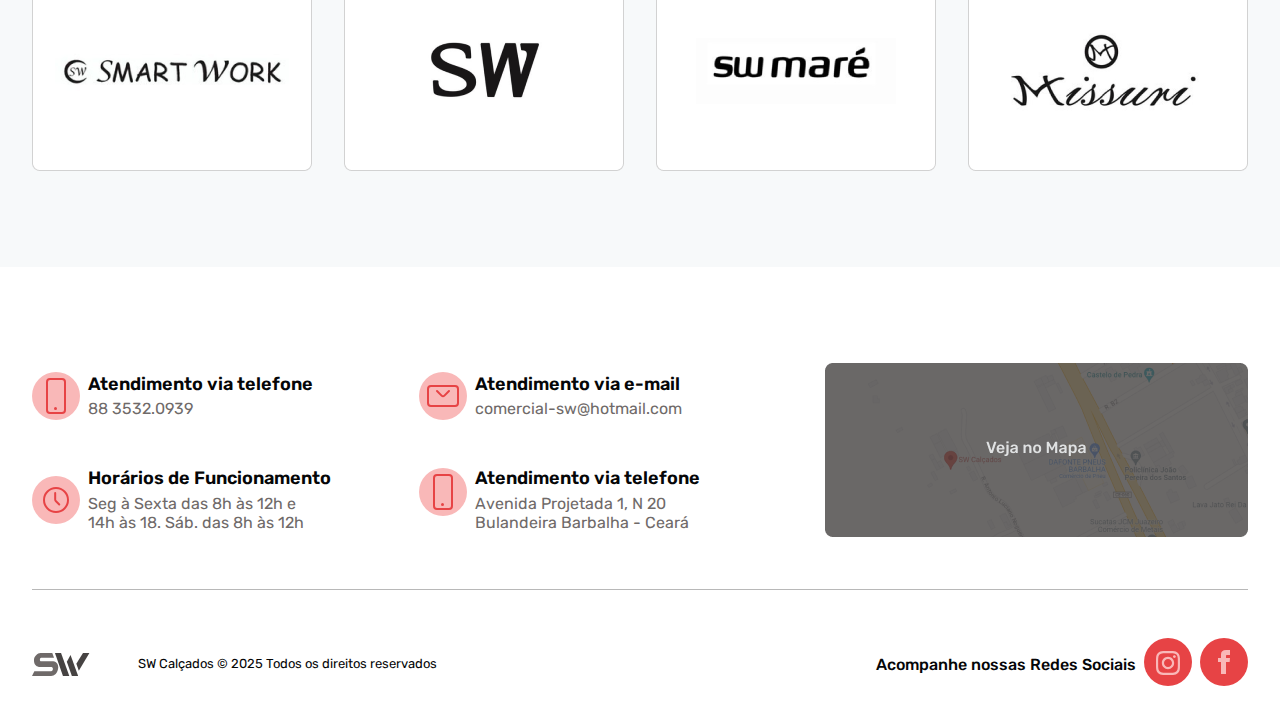
<file: about/index.html>
<!doctype html>
<html
  lang="pt-br"
  data-ws-project="1bb6f652-92e2-44ff-92bb-c64f2acf73d9"
  data-ws-last-published="2025-06-01T17:12:47.839Z"
>
  <head>
    <link
      rel="stylesheet"
      type="text/css"
      href="/assets/static/app_generated_index-6937cd5a.CwHunLE0.css"
    />
    <meta charset="UTF-8" />
    <meta name="viewport" content="width=device-width,initial-scale=1" />
    <meta property="og:url" content="https://url/about" />
    <title>Sobre nós</title>
    <meta property="og:title" content="Sobre nós" />
    <meta property="og:type" content="website" />
    <meta property="og:site_name" content="SW Calçados" />
    <meta name="robots" content="noindex, nofollow" />
    <meta property="twitter:card" content="summary_large_image" />
    <link
      rel="icon"
      href="/assets/cropped-favicon-192x192_DSS6fUFGKINBZhNCetH_P.png"
    />
    <link
      rel="preload"
      href="/assets/Rubik-SemiBold_GFUNo7WJfmhJof7GPmH28.ttf"
      as="font"
      crossorigin="anonymous"
    />
    <link
      rel="preload"
      href="/assets/Rubik-Regular_cwnT833cXFa5r1rvttW4s.ttf"
      as="font"
      crossorigin="anonymous"
    />
    <link
      rel="preload"
      href="/assets/Rubik-Medium_uXPhqrXz4ILfVJxOOwnt5.ttf"
      as="font"
      crossorigin="anonymous"
    />
    <link
      rel="preload"
      href="/assets/background-hero-sobre_dCTbY5pCwS8FN8HWRHBjb.jpg"
      as="image"
    />
    <script type="application/ld+json">
      {
        "@context": "https://schema.org",
        "@type": "WebSite",
        "name": "SW Calçados",
        "url": "https://url"
      }
    </script>
  </head>
  <body class="w-body">
    <div class="w-box cu70uv7 c1q630sv">
      <div
        class="w-box c1mijwhe c77uprm c1negtsl c1k2w6hy cf7j94y c1ud1wgk chrgfau"
      >
        <div style="display: contents">
          <div style="display: contents">
            <header
              data-aos="fade-down"
              data-aos-delay="1000"
              class="w-box cnf2fv9 c1cq27nz"
            >
              <div
                class="w-box c1mey04w c18qf492 c1u7ytbj c373mhu cs79rhg cl3ryu7 csm5vho"
              >
                <div class="w-box cu70uv7 c1a00xox c1evblga ccwd7x">
                  <a href="/" class="w-link c1iza3qr"
                    ><div class="w-html-embed c1nuiy6z">
                      <svg
                        width="280"
                        height="27"
                        viewBox="0 0 280 27"
                        fill="none"
                      >
                        <g clip-path="url(#clip0_73_240)">
                          <path
                            fill-rule="evenodd"
                            clip-rule="evenodd"
                            d="M22.9586 0.000457764L30.9676 23.0005H37.3219L29.0343 0.000457764H22.9586Z"
                            fill="#EA2828"
                          ></path>
                          <path
                            fill-rule="evenodd"
                            clip-rule="evenodd"
                            d="M34.842 8.96631L38.5548 2.11174L46.1559 23.0005H39.8802L34.842 8.96631Z"
                            fill="#EA2828"
                          ></path>
                          <path
                            fill-rule="evenodd"
                            clip-rule="evenodd"
                            d="M44.3411 10.8398L46.8348 17.8584L57.3836 0.000457764H50.974L44.3411 10.8398Z"
                            fill="#EA2828"
                          ></path>
                          <path
                            fill-rule="evenodd"
                            clip-rule="evenodd"
                            d="M64.0211 22.9403C60.5808 22.4933 57.9224 19.6131 57.9224 16.1294V15.4988L58.4303 5.78055C59.0014 2.6896 61.7014 0.298405 64.9555 0.0260284C65.1602 0.00947507 65.3665 0.000457764 65.5743 0.000457764H82.4635L80.701 5.15304H66.975C65.4003 5.15304 64.0996 6.31026 63.9164 7.80006C63.901 7.92044 63.5701 14.4304 63.5316 15.1618C63.4639 16.4785 64.9355 17.7862 66.464 17.8479C66.5086 17.8494 66.6841 17.8494 66.7272 17.8479H81.5292L79.7667 23.0005H64.9555C64.6384 23.0005 64.3274 22.9794 64.0211 22.9403Z"
                            fill="white"
                          ></path>
                          <path
                            fill-rule="evenodd"
                            clip-rule="evenodd"
                            d="M144.853 22.9403C141.413 22.4933 138.754 19.6131 138.754 16.1294V15.4988L139.262 5.78055C139.833 2.6896 142.533 0.298405 145.787 0.0260284C145.992 0.00947507 146.198 0.000457764 146.406 0.000457764H163.295L161.533 5.15304H147.807C146.232 5.15304 144.931 6.31026 144.748 7.80006C144.733 7.92044 144.402 14.4304 144.363 15.1618C144.296 16.4785 145.767 17.7862 147.296 17.8479C147.34 17.8494 147.384 17.8509 147.428 17.8509C147.471 17.8509 147.516 17.8494 147.559 17.8479H162.361L160.599 23.0005H145.787C145.47 23.0005 145.159 22.9794 144.853 22.9403Z"
                            fill="white"
                          ></path>
                          <path
                            fill-rule="evenodd"
                            clip-rule="evenodd"
                            d="M82.5005 22.9403L95.5214 0.000457764H101.408L112.304 22.9403L105.981 23.0005L104.434 19.6703H90.611L88.7269 22.9403H82.5005ZM92.9323 15.4251H102.484L98.0967 6.18386L92.9323 15.4251Z"
                            fill="white"
                          ></path>
                          <path
                            fill-rule="evenodd"
                            clip-rule="evenodd"
                            d="M163.483 22.9403L176.504 0.000457764H182.39L193.287 22.9403L186.963 23.0005L185.416 19.6703H171.593L169.709 22.9403H163.483ZM173.914 15.4251H183.466L179.079 6.18386L173.914 15.4251Z"
                            fill="white"
                          ></path>
                          <path
                            fill-rule="evenodd"
                            clip-rule="evenodd"
                            d="M252.427 7.10482L251.904 16.3355C251.692 20.0751 248.53 23.0005 244.698 23.0005H232.01C230.184 23.0005 228.439 22.2706 227.178 20.981C225.917 19.6913 225.251 17.9547 225.334 16.1715L225.759 6.95283C225.939 3.06431 229.218 0.000457764 233.2 0.000457764H245.551C247.445 0.000457764 249.253 0.761907 250.554 2.10573C251.855 3.44956 252.532 5.25687 252.427 7.10482ZM246.954 8.95727C247.01 7.94451 246.64 6.95283 245.925 6.21545C245.213 5.47808 244.22 5.06123 243.182 5.06123H234.771C232.807 5.06123 231.191 6.5721 231.103 8.49078L230.803 15.094C230.769 15.8194 231.042 16.5266 231.556 17.0518C232.068 17.577 232.78 17.875 233.523 17.875H242.847C244.868 17.875 246.536 16.331 246.647 14.3582L246.954 8.95727Z"
                            fill="white"
                          ></path>
                          <path
                            fill-rule="evenodd"
                            clip-rule="evenodd"
                            d="M222.377 7.09879L221.863 16.3295C221.654 20.0705 218.489 23.0005 214.656 23.0005H195.358L196.406 0.000457764H215.502C217.394 0.000457764 219.201 0.761906 220.502 2.10423C221.803 3.44655 222.48 5.25235 222.377 7.09879ZM217.028 8.6232C217.083 7.69772 216.746 6.7918 216.095 6.11763C215.444 5.44346 214.539 5.06123 213.591 5.06123H201.516L200.891 17.875H213.19C215.035 17.875 216.558 16.4695 216.666 14.6697L217.028 8.6232Z"
                            fill="white"
                          ></path>
                          <path
                            fill-rule="evenodd"
                            clip-rule="evenodd"
                            d="M115.609 0.000457764L114.678 22.9403H134.624L136.299 17.8479H120.273L120.906 0.000457764H115.609Z"
                            fill="white"
                          ></path>
                          <path
                            fill-rule="evenodd"
                            clip-rule="evenodd"
                            d="M20.2711 0.000534058L22.009 4.8687H9.10497C7.75347 4.8687 7.26858 8.41109 9.10497 8.41109H21.1546C25.1122 9.08376 26.1481 11.5622 26.2528 14.6186C25.7895 20.5793 22.2999 23.0006 19.0627 23.0006H0.000457764L2.35743 18.2197H19.0627C21.6518 18.0391 21.2947 13.985 19.506 13.985H6.86529C3.84133 13.5155 1.93413 11.6179 1.97446 7.22979C2.01279 3.06589 5.61691 0.18262 8.45692 0.000534058H20.2711Z"
                            fill="white"
                          ></path>
                          <path
                            fill-rule="evenodd"
                            clip-rule="evenodd"
                            d="M278.913 0.000457764L277.137 4.86862H262.826C261.475 4.86862 260.99 8.41101 262.826 8.41101H274.876C278.833 9.08368 279.869 11.5622 279.974 14.6185C279.511 20.5792 276.021 23.0005 272.784 23.0005H255.115L256.784 18.2196H272.784C275.373 18.039 275.016 13.985 273.227 13.985H260.586C257.562 13.5154 255.655 11.6178 255.696 7.22971C255.734 3.06581 259.338 0.182544 262.178 0.000457764H278.913Z"
                            fill="white"
                          ></path>
                          <path
                            fill-rule="evenodd"
                            clip-rule="evenodd"
                            d="M145.561 24.1231L145.019 26.9868H156.345L156.91 24.1231H145.561Z"
                            fill="white"
                          ></path>
                        </g>
                        <defs>
                          <clipPath id="clip0_73_240">
                            <rect width="280" height="27" fill="white"></rect>
                          </clipPath>
                        </defs>
                      </svg>
                    </div>
                    <div class="w-html-embed cgmr0vn c1rm9qgm cmyjdl9">
                      <svg
                        width="58"
                        height="23"
                        viewBox="0 0 58 23"
                        fill="none"
                        xmlns="http://www.w3.org/2000/svg"
                      >
                        <path
                          fill-rule="evenodd"
                          clip-rule="evenodd"
                          d="M22.9586 -9.15527e-05L30.9676 22.9999H37.3219L29.0343 -9.15527e-05H22.9586Z"
                          fill="#EA2828"
                        ></path>
                        <path
                          fill-rule="evenodd"
                          clip-rule="evenodd"
                          d="M34.842 8.96578L38.5548 2.11121L46.1559 23H39.8802L34.842 8.96578Z"
                          fill="#EA2828"
                        ></path>
                        <path
                          fill-rule="evenodd"
                          clip-rule="evenodd"
                          d="M44.3411 10.8393L46.8348 17.8579L57.3836 -9.15527e-05H50.974L44.3411 10.8393Z"
                          fill="#EA2828"
                        ></path>
                        <path
                          fill-rule="evenodd"
                          clip-rule="evenodd"
                          d="M20.2711 0L22.009 4.86817H9.10497C7.75347 4.86817 7.26858 8.41056 9.10497 8.41056H21.1546C25.1122 9.08322 26.1481 11.5617 26.2528 14.618C25.7895 20.5787 22.2999 23 19.0627 23H0.000457764L2.35743 18.2191H19.0627C21.6518 18.0386 21.2947 13.9845 19.506 13.9845H6.86529C3.84133 13.515 1.93413 11.6174 1.97446 7.22926C2.01279 3.06535 5.61691 0.182086 8.45692 0H20.2711Z"
                          fill="white"
                        ></path>
                      </svg></div
                  ></a>
                  <nav
                    class="w-box cu70uv7 c1a00xox c1evblga c1c7rc69 c5c096j c1xfd8vc cgmr0vn"
                  >
                    <a
                      href="/"
                      class="w-link c80k6cl cyztyxf cnt4t3l c1pzmxga c1dny14f c6x2t61 cvlvl6p c2p162t c7l1shd c1sgfkq8 c18i57dv c1yq4dop cfpuw5w cegmq2m cmdze44 c7rbv38 c8fekkq cvv6ut7 c1to3qem"
                      >Página Inicial</a
                    ><a
                      href="/about"
                      class="w-link c80k6cl cyztyxf cnt4t3l c1pzmxga c1dny14f c6x2t61 cvlvl6p c2p162t c7l1shd c1sgfkq8 c18i57dv c1yq4dop cfpuw5w cegmq2m cmdze44 c7rbv38 c8fekkq cvv6ut7 c1to3qem"
                      >Sobre nós</a
                    ><a
                      href="/products"
                      class="w-link c80k6cl cyztyxf cnt4t3l c1pzmxga c1dny14f c6x2t61 cvlvl6p c2p162t c7l1shd c1sgfkq8 c18i57dv c1yq4dop cfpuw5w cegmq2m cmdze44 c7rbv38 c8fekkq cvv6ut7 c1to3qem"
                      >Produtos</a
                    ><a
                      class="w-link c80k6cl cyztyxf cnt4t3l c1pzmxga c1dny14f c6x2t61 cvlvl6p c2p162t c7l1shd c1sgfkq8 c18i57dv c1yq4dop cfpuw5w cegmq2m cmdze44 c7rbv38 c8fekkq cvv6ut7 c1to3qem"
                      href="#"
                      >Distribuidores</a
                    ><a
                      class="w-link c80k6cl cyztyxf cnt4t3l c1pzmxga c1dny14f c6x2t61 cvlvl6p c2p162t c7l1shd c1sgfkq8 c18i57dv c1yq4dop cfpuw5w cegmq2m cmdze44 c7rbv38 c8fekkq cvv6ut7 c1to3qem"
                      href="#"
                      >Contatos</a
                    >
                  </nav>
                  <button
                    type="button"
                    class="w-button c1w2sqd6 c1rm9qgm c1evblga c105r1qb cndnxqw cxj46yp chbekhc c1mykf0v c10ba7xw c1oos3v9 c14pbneo c38eavs cdrhn2g cu9o7xv c1k6oy5c cx6kv6l c14p1rdr c1cq27nz cu3rmwd cdpa3u7 c8y0qtj c1d9axc3 cq262aa c1g951xh c1nfb3dy c1ibt78h c1hhml78"
                    aria-haspopup="dialog"
                    aria-expanded="false"
                    aria-controls="radix-:R1l6:"
                    data-state="closed"
                  >
                    <div class="w-html-embed">
                      <svg
                        xmlns="http://www.w3.org/2000/svg"
                        viewBox="0 0 22 22"
                        fill="currentColor"
                        width="100%"
                        height="100%"
                        style="display: block"
                      >
                        <path
                          fill-rule="evenodd"
                          d="M2 5.998a.75.75 0 0 1 .75-.75h16.5a.75.75 0 0 1 0 1.5H2.75a.75.75 0 0 1-.75-.75Zm0 5.5a.75.75 0 0 1 .75-.75h16.5a.75.75 0 0 1 0 1.5H2.75a.75.75 0 0 1-.75-.75Zm0 5.5a.75.75 0 0 1 .75-.75h16.5a.75.75 0 0 1 0 1.5H2.75a.75.75 0 0 1-.75-.75Z"
                          clip-rule="evenodd"
                        />
                      </svg>
                    </div>
                  </button>
                </div>
                <hr class="w-separator c8zibds c14p1rdr ce0d2d0 c1azuor5" />
              </div>
            </header>
          </div>
        </div>
        <div class="w-box c1e3or2k c1qa3cpu">
          <div
            class="w-box c1mey04w c18qf492 c1u7ytbj c373mhu cs79rhg cl3ryu7 csm5vho"
          >
            <h1
              class="w-heading c38eavs c110dxbt congvaq ce0d2d0 c134i4q3 c14pbneo c1nogg9u c1tr6we8 c13qotvo c7j1ct3"
            >
              Sobre nós
            </h1>
            <p class="w-paragraph c1tmp3h3 c1ss3yue cq59q00 c1k5ppxw c18qf492">
              Produzindo mais de 10 modelos em larga escala, temos
              distribuidores em todos os Estados do Brasil.
            </p>
          </div>
        </div>
      </div>
      <div class="w-box">
        <div class="w-box c1e3or2k c1qa3cpu">
          <div
            class="w-box c1mey04w c18qf492 c1u7ytbj c373mhu cs79rhg cl3ryu7 csm5vho"
          >
            <div class="w-box cu70uv7 c1a00xox ccwd7x">
              <div class="w-box c1ah27ml c18qf492">
                <h1
                  class="w-heading c1vytz7n c110dxbt congvaq ce0d2d0 c134i4q3 c14pbneo c1nogg9u c1tr6we8 c13qotvo c7j1ct3"
                >
                  A Qualidade é a quantidade amanhã
                </h1>
                <div class="w-text c182pi2b c14pbneo c43vhlg c11s6rxo">
                  História
                </div>
                <p class="w-paragraph c18dryc4 c7ihjif">
                  Em 1999, com muita paixão pelo ramo de calçados, a SW
                  INDÚSTRIA E COMÉRCIO DE CALÇADOS LTDA iniciou suas atividades
                  produzindo chinelos em pequena escala para atender somente o
                  mercado local. Com o tempo, a qualidade dos produtos e o
                  compromisso com seus clientes foram se destacando no mercado,
                  o que possibilitou a expansão da empresa para novas regiões do
                  país.
                </p>
                <p class="w-paragraph c18dryc4 c7ihjif">
                  Hoje, mais de duas décadas depois, a SW Calçados se orgulha em
                  produzir mais de 10 modelos em larga escala, atendendo com
                  excelência e pontualidade em todo o território nacional. Nossa
                  meta é sempre buscar o aperfeiçoamento contínuo, a fim de
                  atender e assegurar a interação com nossos clientes,
                  fornecedores, colaboradores e consumidores.
                </p>
              </div>
              <div class="w-box">
                <img
                  alt=""
                  width="592"
                  height="592"
                  src="/assets/imagem-sobre_qdJaJrmz8BvUyI0j1j46P.png"
                  class="w-image"
                  sizes="100vw"
                  srcset="
                    /assets/imagem-sobre_qdJaJrmz8BvUyI0j1j46P.png   16w,
                    /assets/imagem-sobre_qdJaJrmz8BvUyI0j1j46P.png   32w,
                    /assets/imagem-sobre_qdJaJrmz8BvUyI0j1j46P.png   48w,
                    /assets/imagem-sobre_qdJaJrmz8BvUyI0j1j46P.png   64w,
                    /assets/imagem-sobre_qdJaJrmz8BvUyI0j1j46P.png   96w,
                    /assets/imagem-sobre_qdJaJrmz8BvUyI0j1j46P.png  128w,
                    /assets/imagem-sobre_qdJaJrmz8BvUyI0j1j46P.png  256w,
                    /assets/imagem-sobre_qdJaJrmz8BvUyI0j1j46P.png  384w,
                    /assets/imagem-sobre_qdJaJrmz8BvUyI0j1j46P.png  640w,
                    /assets/imagem-sobre_qdJaJrmz8BvUyI0j1j46P.png  750w,
                    /assets/imagem-sobre_qdJaJrmz8BvUyI0j1j46P.png  828w,
                    /assets/imagem-sobre_qdJaJrmz8BvUyI0j1j46P.png 1080w,
                    /assets/imagem-sobre_qdJaJrmz8BvUyI0j1j46P.png 1200w
                  "
                  decoding="async"
                  loading="lazy"
                />
              </div>
            </div>
          </div>
        </div>
      </div>
      <div style="display: contents">
        <div style="display: contents">
          <div class="w-box c1ofndrz">
            <div
              class="w-box c1mey04w c18qf492 c1u7ytbj c373mhu cs79rhg cl3ryu7 csm5vho"
            >
              <div
                class="w-box cu70uv7 c1q630sv c1evblga c1c7rc69 c1e3or2k c1qa3cpu c7oycz1 cmm98ic"
              >
                <div class="w-box">
                  <h2
                    data-aos="fade-down"
                    class="w-heading cmzfs2x c1k5ppxw c1vytz7n congvaq ce0d2d0 c3bo9iu c1w6qzgc"
                  >
                    Descubra a
                    <span class="w-text-1 c182pi2b">diversidade </span
                    >de<br />marcas da SW Calçados
                  </h2>
                </div>
                <div
                  class="w-box c18qf492 cu70uv7 c1evblga c1c7rc69 c1a00xox cllcu4q c5qu2u7 cjmlvcr c1s6imvc c1demf2 c1jjg0xu cchs8th"
                >
                  <img
                    alt=""
                    width="280"
                    height="200"
                    src="/assets/marcas-01_k0FTgK1upTodkqT_iyUUs.png"
                    data-aos-delay="200"
                    data-aos="fade-up"
                    class="w-image"
                    sizes="100vw"
                    srcset="
                      /assets/marcas-01_k0FTgK1upTodkqT_iyUUs.png  16w,
                      /assets/marcas-01_k0FTgK1upTodkqT_iyUUs.png  32w,
                      /assets/marcas-01_k0FTgK1upTodkqT_iyUUs.png  48w,
                      /assets/marcas-01_k0FTgK1upTodkqT_iyUUs.png  64w,
                      /assets/marcas-01_k0FTgK1upTodkqT_iyUUs.png  96w,
                      /assets/marcas-01_k0FTgK1upTodkqT_iyUUs.png 128w,
                      /assets/marcas-01_k0FTgK1upTodkqT_iyUUs.png 256w,
                      /assets/marcas-01_k0FTgK1upTodkqT_iyUUs.png 384w,
                      /assets/marcas-01_k0FTgK1upTodkqT_iyUUs.png 640w
                    "
                    decoding="async"
                    loading="lazy"
                  /><img
                    alt=""
                    width="280"
                    height="200"
                    src="/assets/marcas-02_XYFcR5DAbOKQWWzdWZv1x.png"
                    data-aos-delay="400"
                    data-aos="fade-up"
                    class="w-image"
                    sizes="100vw"
                    srcset="
                      /assets/marcas-02_XYFcR5DAbOKQWWzdWZv1x.png  16w,
                      /assets/marcas-02_XYFcR5DAbOKQWWzdWZv1x.png  32w,
                      /assets/marcas-02_XYFcR5DAbOKQWWzdWZv1x.png  48w,
                      /assets/marcas-02_XYFcR5DAbOKQWWzdWZv1x.png  64w,
                      /assets/marcas-02_XYFcR5DAbOKQWWzdWZv1x.png  96w,
                      /assets/marcas-02_XYFcR5DAbOKQWWzdWZv1x.png 128w,
                      /assets/marcas-02_XYFcR5DAbOKQWWzdWZv1x.png 256w,
                      /assets/marcas-02_XYFcR5DAbOKQWWzdWZv1x.png 384w,
                      /assets/marcas-02_XYFcR5DAbOKQWWzdWZv1x.png 640w
                    "
                    decoding="async"
                    loading="lazy"
                  /><img
                    alt=""
                    width="280"
                    height="200"
                    src="/assets/marcas-03_VDg6ZA3MGvcPdPsww9DFE.png"
                    data-aos-delay="600"
                    data-aos="fade-up"
                    class="w-image"
                    sizes="100vw"
                    srcset="
                      /assets/marcas-03_VDg6ZA3MGvcPdPsww9DFE.png  16w,
                      /assets/marcas-03_VDg6ZA3MGvcPdPsww9DFE.png  32w,
                      /assets/marcas-03_VDg6ZA3MGvcPdPsww9DFE.png  48w,
                      /assets/marcas-03_VDg6ZA3MGvcPdPsww9DFE.png  64w,
                      /assets/marcas-03_VDg6ZA3MGvcPdPsww9DFE.png  96w,
                      /assets/marcas-03_VDg6ZA3MGvcPdPsww9DFE.png 128w,
                      /assets/marcas-03_VDg6ZA3MGvcPdPsww9DFE.png 256w,
                      /assets/marcas-03_VDg6ZA3MGvcPdPsww9DFE.png 384w,
                      /assets/marcas-03_VDg6ZA3MGvcPdPsww9DFE.png 640w
                    "
                    decoding="async"
                    loading="lazy"
                  /><img
                    alt=""
                    width="280"
                    height="200"
                    src="/assets/marcas-04_EFmCiFFt9HlTQ4oimEBjV.png"
                    data-aos-delay="800"
                    data-aos="fade-up"
                    class="w-image"
                    sizes="100vw"
                    srcset="
                      /assets/marcas-04_EFmCiFFt9HlTQ4oimEBjV.png  16w,
                      /assets/marcas-04_EFmCiFFt9HlTQ4oimEBjV.png  32w,
                      /assets/marcas-04_EFmCiFFt9HlTQ4oimEBjV.png  48w,
                      /assets/marcas-04_EFmCiFFt9HlTQ4oimEBjV.png  64w,
                      /assets/marcas-04_EFmCiFFt9HlTQ4oimEBjV.png  96w,
                      /assets/marcas-04_EFmCiFFt9HlTQ4oimEBjV.png 128w,
                      /assets/marcas-04_EFmCiFFt9HlTQ4oimEBjV.png 256w,
                      /assets/marcas-04_EFmCiFFt9HlTQ4oimEBjV.png 384w,
                      /assets/marcas-04_EFmCiFFt9HlTQ4oimEBjV.png 640w
                    "
                    decoding="async"
                    loading="lazy"
                  />
                </div>
              </div>
            </div>
          </div>
        </div>
      </div>
      <div style="display: contents">
        <div style="display: contents">
          <footer class="w-box c1e3or2k">
            <div
              class="w-box c1mey04w c18qf492 c1u7ytbj c373mhu cu70uv7 c1q630sv cj4zwma c42b925 cs79rhg cl3ryu7 csm5vho"
            >
              <div class="w-box cu70uv7 c1a00xox c1evblga c1c7rc69 cjmlvcr">
                <div
                  class="w-box cldy1uq c396kue cu70uv7 c1a00xox c8og1ms c1evblga c1c7rc69 c114swun c42b925 c17146sw csm5vho"
                >
                  <div
                    class="w-box cu70uv7 c1evblga c1c7rc69 c1a00xox c9esuvm c1i9cty3 c1knboch c390qnl cwbi1hv c1ohtzdj"
                  >
                    <div class="w-box">
                      <img
                        alt=""
                        width="48"
                        height="48"
                        src="/assets/download3_Qo7-x98e3RTgUlPDcZfuX.svg"
                        class="w-image"
                        sizes="100vw"
                        srcset="
                          /assets/download3_Qo7-x98e3RTgUlPDcZfuX.svg 16w,
                          /assets/download3_Qo7-x98e3RTgUlPDcZfuX.svg 32w,
                          /assets/download3_Qo7-x98e3RTgUlPDcZfuX.svg 48w,
                          /assets/download3_Qo7-x98e3RTgUlPDcZfuX.svg 64w,
                          /assets/download3_Qo7-x98e3RTgUlPDcZfuX.svg 96w
                        "
                        decoding="async"
                        loading="lazy"
                      />
                    </div>
                    <div
                      class="w-box cu70uv7 c1q630sv c1h2nek1 c1c7rc69 c1p9u13u c19lpcd9"
                    >
                      <h5 class="w-heading c1vytz7n c1ev6rml congvaq ce0d2d0">
                        Atendimento via telefone
                      </h5>
                      <div class="w-text c7ihjif">88 3532.0939</div>
                    </div>
                  </div>
                  <div
                    class="w-box cu70uv7 c1evblga c1c7rc69 c1a00xox c9esuvm c1i9cty3 c1knboch c390qnl cwbi1hv c1ohtzdj"
                  >
                    <div class="w-box">
                      <img
                        alt=""
                        width="48"
                        height="48"
                        src="/assets/download1_tPtT9eLJYqD7vvvvYDyOr.svg"
                        class="w-image"
                        sizes="100vw"
                        srcset="
                          /assets/download1_tPtT9eLJYqD7vvvvYDyOr.svg 16w,
                          /assets/download1_tPtT9eLJYqD7vvvvYDyOr.svg 32w,
                          /assets/download1_tPtT9eLJYqD7vvvvYDyOr.svg 48w,
                          /assets/download1_tPtT9eLJYqD7vvvvYDyOr.svg 64w,
                          /assets/download1_tPtT9eLJYqD7vvvvYDyOr.svg 96w
                        "
                        decoding="async"
                        loading="lazy"
                      />
                    </div>
                    <div
                      class="w-box cu70uv7 c1q630sv c1h2nek1 c1c7rc69 c1p9u13u c19lpcd9"
                    >
                      <h5 class="w-heading c1vytz7n c1ev6rml congvaq ce0d2d0">
                        Atendimento via e-mail
                      </h5>
                      <div class="w-text c7ihjif">comercial-sw@hotmail.com</div>
                    </div>
                  </div>
                  <div
                    class="w-box cu70uv7 c1evblga c1c7rc69 c1a00xox c9esuvm c1i9cty3 c1knboch c390qnl cwbi1hv c1ohtzdj"
                  >
                    <div class="w-box">
                      <img
                        alt=""
                        width="48"
                        height="48"
                        src="/assets/download2_JMubEISR_NrD5DyOyNKa3.svg"
                        class="w-image"
                        sizes="100vw"
                        srcset="
                          /assets/download2_JMubEISR_NrD5DyOyNKa3.svg 16w,
                          /assets/download2_JMubEISR_NrD5DyOyNKa3.svg 32w,
                          /assets/download2_JMubEISR_NrD5DyOyNKa3.svg 48w,
                          /assets/download2_JMubEISR_NrD5DyOyNKa3.svg 64w,
                          /assets/download2_JMubEISR_NrD5DyOyNKa3.svg 96w
                        "
                        decoding="async"
                        loading="lazy"
                      />
                    </div>
                    <div
                      class="w-box cu70uv7 c1q630sv c1h2nek1 c1c7rc69 c1p9u13u c19lpcd9"
                    >
                      <h5 class="w-heading c1vytz7n c1ev6rml congvaq ce0d2d0">
                        Horários de Funcionamento
                      </h5>
                      <div class="w-text c7ihjif">
                        Seg à Sexta das 8h às 12h e <br />14h às 18. Sáb. das 8h
                        às 12h
                      </div>
                    </div>
                  </div>
                  <div
                    class="w-box cu70uv7 c1h2nek1 c1c7rc69 c1a00xox c9esuvm c1i9cty3 c1knboch c390qnl cwbi1hv c1ohtzdj"
                  >
                    <div class="w-box">
                      <img
                        alt=""
                        width="48"
                        height="48"
                        src="/assets/download3_Qo7-x98e3RTgUlPDcZfuX.svg"
                        class="w-image"
                        sizes="100vw"
                        srcset="
                          /assets/download3_Qo7-x98e3RTgUlPDcZfuX.svg 16w,
                          /assets/download3_Qo7-x98e3RTgUlPDcZfuX.svg 32w,
                          /assets/download3_Qo7-x98e3RTgUlPDcZfuX.svg 48w,
                          /assets/download3_Qo7-x98e3RTgUlPDcZfuX.svg 64w,
                          /assets/download3_Qo7-x98e3RTgUlPDcZfuX.svg 96w
                        "
                        decoding="async"
                        loading="lazy"
                      />
                    </div>
                    <div
                      class="w-box cu70uv7 c1q630sv c1h2nek1 c1c7rc69 c1p9u13u c19lpcd9"
                    >
                      <h5 class="w-heading c1vytz7n c1ev6rml congvaq ce0d2d0">
                        Atendimento via telefone
                      </h5>
                      <div class="w-text c7ihjif">
                        Avenida Projetada 1, N 20<br />Bulandeira Barbalha -
                        Ceará
                      </div>
                    </div>
                  </div>
                </div>
                <div class="w-box cf2mgaf ca068pn c4tedn8 cgmr0vn">
                  <a class="w-link" href="#"
                    ><img
                      alt=""
                      width="423"
                      height="174"
                      src="/assets/MAPA_Ga3goGedIwOhPa88ux9fS.png"
                      class="w-image"
                      sizes="100vw"
                      srcset="
                        /assets/MAPA_Ga3goGedIwOhPa88ux9fS.png   16w,
                        /assets/MAPA_Ga3goGedIwOhPa88ux9fS.png   32w,
                        /assets/MAPA_Ga3goGedIwOhPa88ux9fS.png   48w,
                        /assets/MAPA_Ga3goGedIwOhPa88ux9fS.png   64w,
                        /assets/MAPA_Ga3goGedIwOhPa88ux9fS.png   96w,
                        /assets/MAPA_Ga3goGedIwOhPa88ux9fS.png  128w,
                        /assets/MAPA_Ga3goGedIwOhPa88ux9fS.png  256w,
                        /assets/MAPA_Ga3goGedIwOhPa88ux9fS.png  384w,
                        /assets/MAPA_Ga3goGedIwOhPa88ux9fS.png  640w,
                        /assets/MAPA_Ga3goGedIwOhPa88ux9fS.png  750w,
                        /assets/MAPA_Ga3goGedIwOhPa88ux9fS.png  828w,
                        /assets/MAPA_Ga3goGedIwOhPa88ux9fS.png 1080w
                      "
                      decoding="async"
                      loading="lazy"
                  /></a>
                </div>
              </div>
              <hr class="w-separator congvaq ce0d2d0 c18qf492 c1t2sgs" />
              <div
                class="w-box cu70uv7 c1a00xox c1evblga c1c7rc69 cqcujcm cjmlvcr cgm7hev c3vhmji"
              >
                <div
                  class="w-box cf2mgaf ca068pn cu70uv7 c1a00xox cmm98ic c7oycz1 c1evblga c1c7rc69 c1m4b9mu"
                >
                  <img
                    alt=""
                    width="58"
                    height="24"
                    src="/assets/logo-sw-footer_FfCs93zCKtkZdrWEsNmsG.svg"
                    class="w-image"
                    sizes="100vw"
                    srcset="
                      /assets/logo-sw-footer_FfCs93zCKtkZdrWEsNmsG.svg  16w,
                      /assets/logo-sw-footer_FfCs93zCKtkZdrWEsNmsG.svg  32w,
                      /assets/logo-sw-footer_FfCs93zCKtkZdrWEsNmsG.svg  48w,
                      /assets/logo-sw-footer_FfCs93zCKtkZdrWEsNmsG.svg  64w,
                      /assets/logo-sw-footer_FfCs93zCKtkZdrWEsNmsG.svg  96w,
                      /assets/logo-sw-footer_FfCs93zCKtkZdrWEsNmsG.svg 128w
                    "
                    decoding="async"
                    loading="lazy"
                  />
                  <div class="w-text cq0ufr2">
                    SW Calçados © 2025 Todos os direitos reservados
                  </div>
                </div>
                <div
                  class="w-box cf2mgaf ca068pn cu70uv7 c1a00xox c1evblga c1g8bchh c9esuvm c1i9cty3"
                >
                  <div class="w-text c14pbneo">
                    Acompanhe nossas Redes Sociais
                  </div>
                  <a class="w-link" href="#"
                    ><div class="w-html-embed">
                      <svg
                        width="48"
                        height="48"
                        viewBox="0 0 48 48"
                        fill="none"
                        xmlns="http://www.w3.org/2000/svg"
                      >
                        <circle cx="24" cy="24" r="24" fill="#E74345"></circle>
                        <g clip-path="url(#clip0_1337_237)">
                          <path
                            d="M24 15.163C27.204 15.163 27.584 15.175 28.85 15.233C32.102 15.381 33.621 16.924 33.769 20.152C33.827 21.417 33.838 21.797 33.838 25.001C33.838 28.206 33.826 28.585 33.769 29.85C33.62 33.075 32.105 34.621 28.85 34.769C27.584 34.827 27.206 34.839 24 34.839C20.796 34.839 20.416 34.827 19.151 34.769C15.891 34.62 14.38 33.07 14.232 29.849C14.174 28.584 14.162 28.205 14.162 25C14.162 21.796 14.175 21.417 14.232 20.151C14.381 16.924 15.896 15.38 19.151 15.232C20.417 15.175 20.796 15.163 24 15.163ZM24 13C20.741 13 20.333 13.014 19.053 13.072C14.695 13.272 12.273 15.69 12.073 20.052C12.014 21.333 12 21.741 12 25C12 28.259 12.014 28.668 12.072 29.948C12.272 34.306 14.69 36.728 19.052 36.928C20.333 36.986 20.741 37 24 37C27.259 37 27.668 36.986 28.948 36.928C33.302 36.728 35.73 34.31 35.927 29.948C35.986 28.668 36 28.259 36 25C36 21.741 35.986 21.333 35.928 20.053C35.732 15.699 33.311 13.273 28.949 13.073C27.668 13.014 27.259 13 24 13ZM24 18.838C20.597 18.838 17.838 21.597 17.838 25C17.838 28.403 20.597 31.163 24 31.163C27.403 31.163 30.162 28.404 30.162 25C30.162 21.597 27.403 18.838 24 18.838ZM24 29C21.791 29 20 27.21 20 25C20 22.791 21.791 21 24 21C26.209 21 28 22.791 28 25C28 27.21 26.209 29 24 29ZM30.406 17.155C29.61 17.155 28.965 17.8 28.965 18.595C28.965 19.39 29.61 20.035 30.406 20.035C31.201 20.035 31.845 19.39 31.845 18.595C31.845 17.8 31.201 17.155 30.406 17.155Z"
                            fill="#F9B8B8"
                          ></path>
                        </g>
                        <defs>
                          <clipPath id="clip0_1337_237">
                            <rect
                              width="24"
                              height="24"
                              fill="white"
                              transform="translate(12 13)"
                            ></rect>
                          </clipPath>
                        </defs>
                      </svg></div></a
                  ><a class="w-link" href="#"
                    ><div class="w-html-embed">
                      <svg
                        width="48"
                        height="48"
                        viewBox="0 0 48 48"
                        fill="none"
                        xmlns="http://www.w3.org/2000/svg"
                      >
                        <circle cx="24" cy="24" r="24" fill="#E74345"></circle>
                        <path
                          d="M21 20H18V24H21V36H26V24H29.642L30 20H26V18.333C26 17.378 26.192 17 27.115 17H30V12H26.192C22.596 12 21 13.583 21 16.615V20Z"
                          fill="#F9B8B8"
                        ></path>
                      </svg></div
                  ></a>
                </div>
              </div>
            </div>
          </footer>
        </div>
      </div>
    </div>
    <script id="vike_pageContext" type="application/json">
      {
        "_urlRewrite": null,
        "pageId": "/pages/about",
        "routeParams": {},
        "data": {
          "url": "https://url/about",
          "system": { "params": {}, "search": {}, "origin": "https://url" },
          "resources": {},
          "pageMeta": {
            "title": "Sobre nós",
            "description": "",
            "excludePageFromSearch": true,
            "language": "pt-br",
            "socialImageAssetName": "!undefined",
            "socialImageUrl": "",
            "status": 200,
            "redirect": "",
            "custom": []
          }
        }
      }
    </script>
    <script id="vike_globalContext" type="application/json">
      {}
    </script>
    <script
      src="/assets/entries/entry-server-routing.DNY2HuWb.js"
      type="module"
      async
    ></script>
    <link
      rel="modulepreload"
      href="/assets/entries/pages_about.B1IOeS2T.js"
      as="script"
      type="text/javascript"
    /><link
      rel="modulepreload"
      href="/assets/chunks/chunk-3VFBRjFa.js"
      as="script"
      type="text/javascript"
    />
  </body>
</html>
</file>
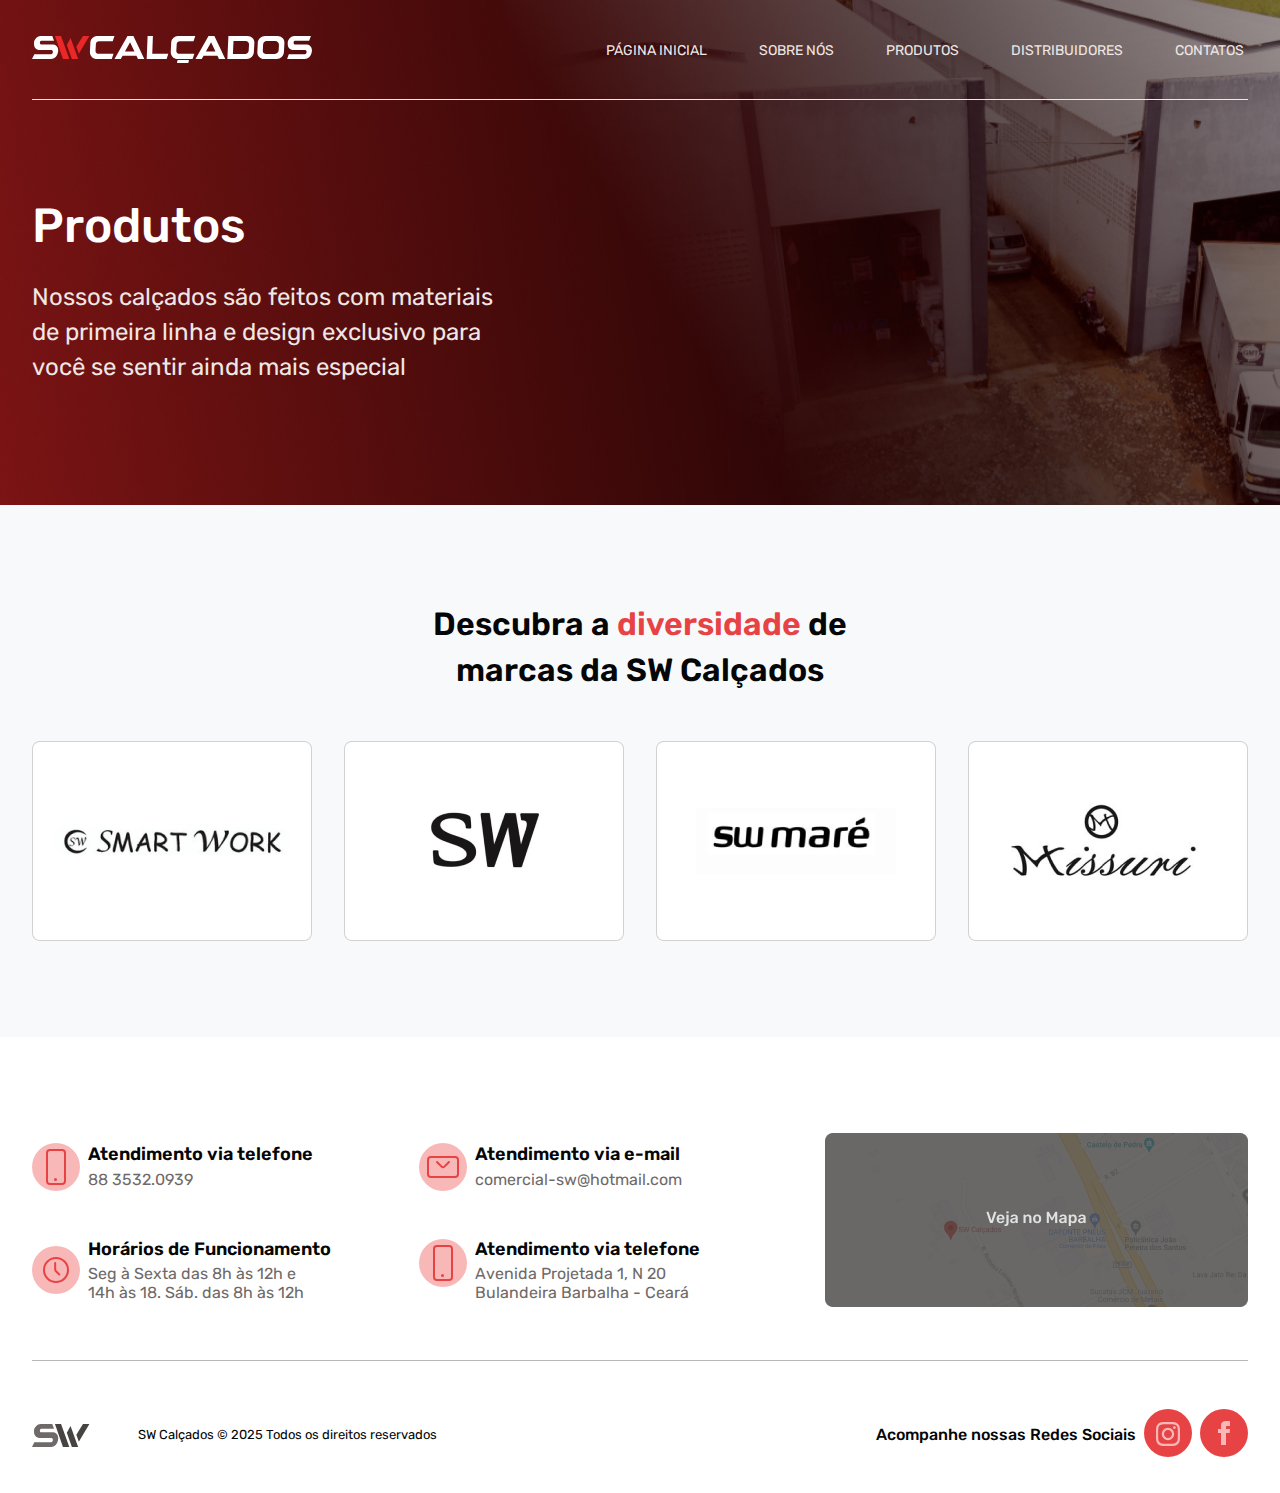
<file: products/index.html>
<!doctype html>
<html
  lang="pt-br"
  data-ws-project="1bb6f652-92e2-44ff-92bb-c64f2acf73d9"
  data-ws-last-published="2025-06-01T17:12:47.839Z"
>
  <head>
    <link
      rel="stylesheet"
      type="text/css"
      href="/assets/static/app_generated_index-6937cd5a.CwHunLE0.css"
    />
    <meta charset="UTF-8" />
    <meta name="viewport" content="width=device-width,initial-scale=1" />
    <meta property="og:url" content="https://url/products" />
    <title>Produtos</title>
    <meta property="og:title" content="Produtos" />
    <meta property="og:type" content="website" />
    <meta property="og:site_name" content="SW Calçados" />
    <meta name="robots" content="noindex, nofollow" />
    <meta property="twitter:card" content="summary_large_image" />
    <link
      rel="icon"
      href="/assets/cropped-favicon-192x192_DSS6fUFGKINBZhNCetH_P.png"
    />
    <link
      rel="preload"
      href="/assets/Rubik-SemiBold_GFUNo7WJfmhJof7GPmH28.ttf"
      as="font"
      crossorigin="anonymous"
    />
    <link
      rel="preload"
      href="/assets/Rubik-Regular_cwnT833cXFa5r1rvttW4s.ttf"
      as="font"
      crossorigin="anonymous"
    />
    <link
      rel="preload"
      href="/assets/Rubik-Medium_uXPhqrXz4ILfVJxOOwnt5.ttf"
      as="font"
      crossorigin="anonymous"
    />
    <link
      rel="preload"
      href="/assets/background-hero-sobre_dCTbY5pCwS8FN8HWRHBjb.jpg"
      as="image"
    />
    <script type="application/ld+json">
      {
        "@context": "https://schema.org",
        "@type": "WebSite",
        "name": "SW Calçados",
        "url": "https://url"
      }
    </script>
  </head>
  <body class="w-body">
    <div class="w-box cu70uv7 c1q630sv">
      <div
        class="w-box c1mijwhe c77uprm c1negtsl c1k2w6hy cf7j94y c1ud1wgk chrgfau"
      >
        <div style="display: contents">
          <div style="display: contents">
            <header
              data-aos="fade-down"
              data-aos-delay="1000"
              class="w-box cnf2fv9 c1cq27nz"
            >
              <div
                class="w-box c1mey04w c18qf492 c1u7ytbj c373mhu cs79rhg cl3ryu7 csm5vho"
              >
                <div class="w-box cu70uv7 c1a00xox c1evblga ccwd7x">
                  <a href="/" class="w-link c1iza3qr"
                    ><div class="w-html-embed c1nuiy6z">
                      <svg
                        width="280"
                        height="27"
                        viewBox="0 0 280 27"
                        fill="none"
                      >
                        <g clip-path="url(#clip0_73_240)">
                          <path
                            fill-rule="evenodd"
                            clip-rule="evenodd"
                            d="M22.9586 0.000457764L30.9676 23.0005H37.3219L29.0343 0.000457764H22.9586Z"
                            fill="#EA2828"
                          ></path>
                          <path
                            fill-rule="evenodd"
                            clip-rule="evenodd"
                            d="M34.842 8.96631L38.5548 2.11174L46.1559 23.0005H39.8802L34.842 8.96631Z"
                            fill="#EA2828"
                          ></path>
                          <path
                            fill-rule="evenodd"
                            clip-rule="evenodd"
                            d="M44.3411 10.8398L46.8348 17.8584L57.3836 0.000457764H50.974L44.3411 10.8398Z"
                            fill="#EA2828"
                          ></path>
                          <path
                            fill-rule="evenodd"
                            clip-rule="evenodd"
                            d="M64.0211 22.9403C60.5808 22.4933 57.9224 19.6131 57.9224 16.1294V15.4988L58.4303 5.78055C59.0014 2.6896 61.7014 0.298405 64.9555 0.0260284C65.1602 0.00947507 65.3665 0.000457764 65.5743 0.000457764H82.4635L80.701 5.15304H66.975C65.4003 5.15304 64.0996 6.31026 63.9164 7.80006C63.901 7.92044 63.5701 14.4304 63.5316 15.1618C63.4639 16.4785 64.9355 17.7862 66.464 17.8479C66.5086 17.8494 66.6841 17.8494 66.7272 17.8479H81.5292L79.7667 23.0005H64.9555C64.6384 23.0005 64.3274 22.9794 64.0211 22.9403Z"
                            fill="white"
                          ></path>
                          <path
                            fill-rule="evenodd"
                            clip-rule="evenodd"
                            d="M144.853 22.9403C141.413 22.4933 138.754 19.6131 138.754 16.1294V15.4988L139.262 5.78055C139.833 2.6896 142.533 0.298405 145.787 0.0260284C145.992 0.00947507 146.198 0.000457764 146.406 0.000457764H163.295L161.533 5.15304H147.807C146.232 5.15304 144.931 6.31026 144.748 7.80006C144.733 7.92044 144.402 14.4304 144.363 15.1618C144.296 16.4785 145.767 17.7862 147.296 17.8479C147.34 17.8494 147.384 17.8509 147.428 17.8509C147.471 17.8509 147.516 17.8494 147.559 17.8479H162.361L160.599 23.0005H145.787C145.47 23.0005 145.159 22.9794 144.853 22.9403Z"
                            fill="white"
                          ></path>
                          <path
                            fill-rule="evenodd"
                            clip-rule="evenodd"
                            d="M82.5005 22.9403L95.5214 0.000457764H101.408L112.304 22.9403L105.981 23.0005L104.434 19.6703H90.611L88.7269 22.9403H82.5005ZM92.9323 15.4251H102.484L98.0967 6.18386L92.9323 15.4251Z"
                            fill="white"
                          ></path>
                          <path
                            fill-rule="evenodd"
                            clip-rule="evenodd"
                            d="M163.483 22.9403L176.504 0.000457764H182.39L193.287 22.9403L186.963 23.0005L185.416 19.6703H171.593L169.709 22.9403H163.483ZM173.914 15.4251H183.466L179.079 6.18386L173.914 15.4251Z"
                            fill="white"
                          ></path>
                          <path
                            fill-rule="evenodd"
                            clip-rule="evenodd"
                            d="M252.427 7.10482L251.904 16.3355C251.692 20.0751 248.53 23.0005 244.698 23.0005H232.01C230.184 23.0005 228.439 22.2706 227.178 20.981C225.917 19.6913 225.251 17.9547 225.334 16.1715L225.759 6.95283C225.939 3.06431 229.218 0.000457764 233.2 0.000457764H245.551C247.445 0.000457764 249.253 0.761907 250.554 2.10573C251.855 3.44956 252.532 5.25687 252.427 7.10482ZM246.954 8.95727C247.01 7.94451 246.64 6.95283 245.925 6.21545C245.213 5.47808 244.22 5.06123 243.182 5.06123H234.771C232.807 5.06123 231.191 6.5721 231.103 8.49078L230.803 15.094C230.769 15.8194 231.042 16.5266 231.556 17.0518C232.068 17.577 232.78 17.875 233.523 17.875H242.847C244.868 17.875 246.536 16.331 246.647 14.3582L246.954 8.95727Z"
                            fill="white"
                          ></path>
                          <path
                            fill-rule="evenodd"
                            clip-rule="evenodd"
                            d="M222.377 7.09879L221.863 16.3295C221.654 20.0705 218.489 23.0005 214.656 23.0005H195.358L196.406 0.000457764H215.502C217.394 0.000457764 219.201 0.761906 220.502 2.10423C221.803 3.44655 222.48 5.25235 222.377 7.09879ZM217.028 8.6232C217.083 7.69772 216.746 6.7918 216.095 6.11763C215.444 5.44346 214.539 5.06123 213.591 5.06123H201.516L200.891 17.875H213.19C215.035 17.875 216.558 16.4695 216.666 14.6697L217.028 8.6232Z"
                            fill="white"
                          ></path>
                          <path
                            fill-rule="evenodd"
                            clip-rule="evenodd"
                            d="M115.609 0.000457764L114.678 22.9403H134.624L136.299 17.8479H120.273L120.906 0.000457764H115.609Z"
                            fill="white"
                          ></path>
                          <path
                            fill-rule="evenodd"
                            clip-rule="evenodd"
                            d="M20.2711 0.000534058L22.009 4.8687H9.10497C7.75347 4.8687 7.26858 8.41109 9.10497 8.41109H21.1546C25.1122 9.08376 26.1481 11.5622 26.2528 14.6186C25.7895 20.5793 22.2999 23.0006 19.0627 23.0006H0.000457764L2.35743 18.2197H19.0627C21.6518 18.0391 21.2947 13.985 19.506 13.985H6.86529C3.84133 13.5155 1.93413 11.6179 1.97446 7.22979C2.01279 3.06589 5.61691 0.18262 8.45692 0.000534058H20.2711Z"
                            fill="white"
                          ></path>
                          <path
                            fill-rule="evenodd"
                            clip-rule="evenodd"
                            d="M278.913 0.000457764L277.137 4.86862H262.826C261.475 4.86862 260.99 8.41101 262.826 8.41101H274.876C278.833 9.08368 279.869 11.5622 279.974 14.6185C279.511 20.5792 276.021 23.0005 272.784 23.0005H255.115L256.784 18.2196H272.784C275.373 18.039 275.016 13.985 273.227 13.985H260.586C257.562 13.5154 255.655 11.6178 255.696 7.22971C255.734 3.06581 259.338 0.182544 262.178 0.000457764H278.913Z"
                            fill="white"
                          ></path>
                          <path
                            fill-rule="evenodd"
                            clip-rule="evenodd"
                            d="M145.561 24.1231L145.019 26.9868H156.345L156.91 24.1231H145.561Z"
                            fill="white"
                          ></path>
                        </g>
                        <defs>
                          <clipPath id="clip0_73_240">
                            <rect width="280" height="27" fill="white"></rect>
                          </clipPath>
                        </defs>
                      </svg>
                    </div>
                    <div class="w-html-embed cgmr0vn c1rm9qgm cmyjdl9">
                      <svg
                        width="58"
                        height="23"
                        viewBox="0 0 58 23"
                        fill="none"
                        xmlns="http://www.w3.org/2000/svg"
                      >
                        <path
                          fill-rule="evenodd"
                          clip-rule="evenodd"
                          d="M22.9586 -9.15527e-05L30.9676 22.9999H37.3219L29.0343 -9.15527e-05H22.9586Z"
                          fill="#EA2828"
                        ></path>
                        <path
                          fill-rule="evenodd"
                          clip-rule="evenodd"
                          d="M34.842 8.96578L38.5548 2.11121L46.1559 23H39.8802L34.842 8.96578Z"
                          fill="#EA2828"
                        ></path>
                        <path
                          fill-rule="evenodd"
                          clip-rule="evenodd"
                          d="M44.3411 10.8393L46.8348 17.8579L57.3836 -9.15527e-05H50.974L44.3411 10.8393Z"
                          fill="#EA2828"
                        ></path>
                        <path
                          fill-rule="evenodd"
                          clip-rule="evenodd"
                          d="M20.2711 0L22.009 4.86817H9.10497C7.75347 4.86817 7.26858 8.41056 9.10497 8.41056H21.1546C25.1122 9.08322 26.1481 11.5617 26.2528 14.618C25.7895 20.5787 22.2999 23 19.0627 23H0.000457764L2.35743 18.2191H19.0627C21.6518 18.0386 21.2947 13.9845 19.506 13.9845H6.86529C3.84133 13.515 1.93413 11.6174 1.97446 7.22926C2.01279 3.06535 5.61691 0.182086 8.45692 0H20.2711Z"
                          fill="white"
                        ></path>
                      </svg></div
                  ></a>
                  <nav
                    class="w-box cu70uv7 c1a00xox c1evblga c1c7rc69 c5c096j c1xfd8vc cgmr0vn"
                  >
                    <a
                      href="/"
                      class="w-link c80k6cl cyztyxf cnt4t3l c1pzmxga c1dny14f c6x2t61 cvlvl6p c2p162t c7l1shd c1sgfkq8 c18i57dv c1yq4dop cfpuw5w cegmq2m cmdze44 c7rbv38 c8fekkq cvv6ut7 c1to3qem"
                      >Página Inicial</a
                    ><a
                      href="/about"
                      class="w-link c80k6cl cyztyxf cnt4t3l c1pzmxga c1dny14f c6x2t61 cvlvl6p c2p162t c7l1shd c1sgfkq8 c18i57dv c1yq4dop cfpuw5w cegmq2m cmdze44 c7rbv38 c8fekkq cvv6ut7 c1to3qem"
                      >Sobre nós</a
                    ><a
                      href="/products"
                      class="w-link c80k6cl cyztyxf cnt4t3l c1pzmxga c1dny14f c6x2t61 cvlvl6p c2p162t c7l1shd c1sgfkq8 c18i57dv c1yq4dop cfpuw5w cegmq2m cmdze44 c7rbv38 c8fekkq cvv6ut7 c1to3qem"
                      >Produtos</a
                    ><a
                      class="w-link c80k6cl cyztyxf cnt4t3l c1pzmxga c1dny14f c6x2t61 cvlvl6p c2p162t c7l1shd c1sgfkq8 c18i57dv c1yq4dop cfpuw5w cegmq2m cmdze44 c7rbv38 c8fekkq cvv6ut7 c1to3qem"
                      href="#"
                      >Distribuidores</a
                    ><a
                      class="w-link c80k6cl cyztyxf cnt4t3l c1pzmxga c1dny14f c6x2t61 cvlvl6p c2p162t c7l1shd c1sgfkq8 c18i57dv c1yq4dop cfpuw5w cegmq2m cmdze44 c7rbv38 c8fekkq cvv6ut7 c1to3qem"
                      href="#"
                      >Contatos</a
                    >
                  </nav>
                  <button
                    type="button"
                    class="w-button c1w2sqd6 c1rm9qgm c1evblga c105r1qb cndnxqw cxj46yp chbekhc c1mykf0v c10ba7xw c1oos3v9 c14pbneo c38eavs cdrhn2g cu9o7xv c1k6oy5c cx6kv6l c14p1rdr c1cq27nz cu3rmwd cdpa3u7 c8y0qtj c1d9axc3 cq262aa c1g951xh c1nfb3dy c1ibt78h c1hhml78"
                    aria-haspopup="dialog"
                    aria-expanded="false"
                    aria-controls="radix-:Rqm:"
                    data-state="closed"
                  >
                    <div class="w-html-embed">
                      <svg
                        xmlns="http://www.w3.org/2000/svg"
                        viewBox="0 0 22 22"
                        fill="currentColor"
                        width="100%"
                        height="100%"
                        style="display: block"
                      >
                        <path
                          fill-rule="evenodd"
                          d="M2 5.998a.75.75 0 0 1 .75-.75h16.5a.75.75 0 0 1 0 1.5H2.75a.75.75 0 0 1-.75-.75Zm0 5.5a.75.75 0 0 1 .75-.75h16.5a.75.75 0 0 1 0 1.5H2.75a.75.75 0 0 1-.75-.75Zm0 5.5a.75.75 0 0 1 .75-.75h16.5a.75.75 0 0 1 0 1.5H2.75a.75.75 0 0 1-.75-.75Z"
                          clip-rule="evenodd"
                        />
                      </svg>
                    </div>
                  </button>
                </div>
                <hr class="w-separator c8zibds c14p1rdr ce0d2d0 c1azuor5" />
              </div>
            </header>
          </div>
        </div>
        <div class="w-box c1e3or2k c1qa3cpu">
          <div
            class="w-box c1mey04w c18qf492 c1u7ytbj c373mhu cs79rhg cl3ryu7 csm5vho"
          >
            <h1
              class="w-heading c38eavs c110dxbt congvaq ce0d2d0 c134i4q3 c14pbneo c1nogg9u c1tr6we8 c13qotvo c7j1ct3"
            >
              Produtos
            </h1>
            <p class="w-paragraph c1tmp3h3 c1ss3yue c1ly19hy c1k5ppxw c18qf492">
              Nossos calçados são feitos com materiais de primeira linha e
              design exclusivo para você se sentir ainda mais especial
            </p>
          </div>
        </div>
      </div>
      <div style="display: contents">
        <div style="display: contents">
          <div class="w-box c1ofndrz">
            <div
              class="w-box c1mey04w c18qf492 c1u7ytbj c373mhu cs79rhg cl3ryu7 csm5vho"
            >
              <div
                class="w-box cu70uv7 c1q630sv c1evblga c1c7rc69 c1e3or2k c1qa3cpu c7oycz1 cmm98ic"
              >
                <div class="w-box">
                  <h2
                    data-aos="fade-down"
                    class="w-heading cmzfs2x c1k5ppxw c1vytz7n congvaq ce0d2d0 c3bo9iu c1w6qzgc"
                  >
                    Descubra a
                    <span class="w-text-1 c182pi2b">diversidade </span
                    >de<br />marcas da SW Calçados
                  </h2>
                </div>
                <div
                  class="w-box c18qf492 cu70uv7 c1evblga c1c7rc69 c1a00xox cllcu4q c5qu2u7 cjmlvcr c1s6imvc c1demf2 c1jjg0xu cchs8th"
                >
                  <img
                    alt=""
                    width="280"
                    height="200"
                    src="/assets/marcas-01_k0FTgK1upTodkqT_iyUUs.png"
                    data-aos-delay="200"
                    data-aos="fade-up"
                    class="w-image"
                    sizes="100vw"
                    srcset="
                      /assets/marcas-01_k0FTgK1upTodkqT_iyUUs.png  16w,
                      /assets/marcas-01_k0FTgK1upTodkqT_iyUUs.png  32w,
                      /assets/marcas-01_k0FTgK1upTodkqT_iyUUs.png  48w,
                      /assets/marcas-01_k0FTgK1upTodkqT_iyUUs.png  64w,
                      /assets/marcas-01_k0FTgK1upTodkqT_iyUUs.png  96w,
                      /assets/marcas-01_k0FTgK1upTodkqT_iyUUs.png 128w,
                      /assets/marcas-01_k0FTgK1upTodkqT_iyUUs.png 256w,
                      /assets/marcas-01_k0FTgK1upTodkqT_iyUUs.png 384w,
                      /assets/marcas-01_k0FTgK1upTodkqT_iyUUs.png 640w
                    "
                    decoding="async"
                    loading="lazy"
                  /><img
                    alt=""
                    width="280"
                    height="200"
                    src="/assets/marcas-02_XYFcR5DAbOKQWWzdWZv1x.png"
                    data-aos-delay="400"
                    data-aos="fade-up"
                    class="w-image"
                    sizes="100vw"
                    srcset="
                      /assets/marcas-02_XYFcR5DAbOKQWWzdWZv1x.png  16w,
                      /assets/marcas-02_XYFcR5DAbOKQWWzdWZv1x.png  32w,
                      /assets/marcas-02_XYFcR5DAbOKQWWzdWZv1x.png  48w,
                      /assets/marcas-02_XYFcR5DAbOKQWWzdWZv1x.png  64w,
                      /assets/marcas-02_XYFcR5DAbOKQWWzdWZv1x.png  96w,
                      /assets/marcas-02_XYFcR5DAbOKQWWzdWZv1x.png 128w,
                      /assets/marcas-02_XYFcR5DAbOKQWWzdWZv1x.png 256w,
                      /assets/marcas-02_XYFcR5DAbOKQWWzdWZv1x.png 384w,
                      /assets/marcas-02_XYFcR5DAbOKQWWzdWZv1x.png 640w
                    "
                    decoding="async"
                    loading="lazy"
                  /><img
                    alt=""
                    width="280"
                    height="200"
                    src="/assets/marcas-03_VDg6ZA3MGvcPdPsww9DFE.png"
                    data-aos-delay="600"
                    data-aos="fade-up"
                    class="w-image"
                    sizes="100vw"
                    srcset="
                      /assets/marcas-03_VDg6ZA3MGvcPdPsww9DFE.png  16w,
                      /assets/marcas-03_VDg6ZA3MGvcPdPsww9DFE.png  32w,
                      /assets/marcas-03_VDg6ZA3MGvcPdPsww9DFE.png  48w,
                      /assets/marcas-03_VDg6ZA3MGvcPdPsww9DFE.png  64w,
                      /assets/marcas-03_VDg6ZA3MGvcPdPsww9DFE.png  96w,
                      /assets/marcas-03_VDg6ZA3MGvcPdPsww9DFE.png 128w,
                      /assets/marcas-03_VDg6ZA3MGvcPdPsww9DFE.png 256w,
                      /assets/marcas-03_VDg6ZA3MGvcPdPsww9DFE.png 384w,
                      /assets/marcas-03_VDg6ZA3MGvcPdPsww9DFE.png 640w
                    "
                    decoding="async"
                    loading="lazy"
                  /><img
                    alt=""
                    width="280"
                    height="200"
                    src="/assets/marcas-04_EFmCiFFt9HlTQ4oimEBjV.png"
                    data-aos-delay="800"
                    data-aos="fade-up"
                    class="w-image"
                    sizes="100vw"
                    srcset="
                      /assets/marcas-04_EFmCiFFt9HlTQ4oimEBjV.png  16w,
                      /assets/marcas-04_EFmCiFFt9HlTQ4oimEBjV.png  32w,
                      /assets/marcas-04_EFmCiFFt9HlTQ4oimEBjV.png  48w,
                      /assets/marcas-04_EFmCiFFt9HlTQ4oimEBjV.png  64w,
                      /assets/marcas-04_EFmCiFFt9HlTQ4oimEBjV.png  96w,
                      /assets/marcas-04_EFmCiFFt9HlTQ4oimEBjV.png 128w,
                      /assets/marcas-04_EFmCiFFt9HlTQ4oimEBjV.png 256w,
                      /assets/marcas-04_EFmCiFFt9HlTQ4oimEBjV.png 384w,
                      /assets/marcas-04_EFmCiFFt9HlTQ4oimEBjV.png 640w
                    "
                    decoding="async"
                    loading="lazy"
                  />
                </div>
              </div>
            </div>
          </div>
        </div>
      </div>
      <div style="display: contents">
        <div style="display: contents">
          <footer class="w-box c1e3or2k">
            <div
              class="w-box c1mey04w c18qf492 c1u7ytbj c373mhu cu70uv7 c1q630sv cj4zwma c42b925 cs79rhg cl3ryu7 csm5vho"
            >
              <div class="w-box cu70uv7 c1a00xox c1evblga c1c7rc69 cjmlvcr">
                <div
                  class="w-box cldy1uq c396kue cu70uv7 c1a00xox c8og1ms c1evblga c1c7rc69 c114swun c42b925 c17146sw csm5vho"
                >
                  <div
                    class="w-box cu70uv7 c1evblga c1c7rc69 c1a00xox c9esuvm c1i9cty3 c1knboch c390qnl cwbi1hv c1ohtzdj"
                  >
                    <div class="w-box">
                      <img
                        alt=""
                        width="48"
                        height="48"
                        src="/assets/download3_Qo7-x98e3RTgUlPDcZfuX.svg"
                        class="w-image"
                        sizes="100vw"
                        srcset="
                          /assets/download3_Qo7-x98e3RTgUlPDcZfuX.svg 16w,
                          /assets/download3_Qo7-x98e3RTgUlPDcZfuX.svg 32w,
                          /assets/download3_Qo7-x98e3RTgUlPDcZfuX.svg 48w,
                          /assets/download3_Qo7-x98e3RTgUlPDcZfuX.svg 64w,
                          /assets/download3_Qo7-x98e3RTgUlPDcZfuX.svg 96w
                        "
                        decoding="async"
                        loading="lazy"
                      />
                    </div>
                    <div
                      class="w-box cu70uv7 c1q630sv c1h2nek1 c1c7rc69 c1p9u13u c19lpcd9"
                    >
                      <h5 class="w-heading c1vytz7n c1ev6rml congvaq ce0d2d0">
                        Atendimento via telefone
                      </h5>
                      <div class="w-text c7ihjif">88 3532.0939</div>
                    </div>
                  </div>
                  <div
                    class="w-box cu70uv7 c1evblga c1c7rc69 c1a00xox c9esuvm c1i9cty3 c1knboch c390qnl cwbi1hv c1ohtzdj"
                  >
                    <div class="w-box">
                      <img
                        alt=""
                        width="48"
                        height="48"
                        src="/assets/download1_tPtT9eLJYqD7vvvvYDyOr.svg"
                        class="w-image"
                        sizes="100vw"
                        srcset="
                          /assets/download1_tPtT9eLJYqD7vvvvYDyOr.svg 16w,
                          /assets/download1_tPtT9eLJYqD7vvvvYDyOr.svg 32w,
                          /assets/download1_tPtT9eLJYqD7vvvvYDyOr.svg 48w,
                          /assets/download1_tPtT9eLJYqD7vvvvYDyOr.svg 64w,
                          /assets/download1_tPtT9eLJYqD7vvvvYDyOr.svg 96w
                        "
                        decoding="async"
                        loading="lazy"
                      />
                    </div>
                    <div
                      class="w-box cu70uv7 c1q630sv c1h2nek1 c1c7rc69 c1p9u13u c19lpcd9"
                    >
                      <h5 class="w-heading c1vytz7n c1ev6rml congvaq ce0d2d0">
                        Atendimento via e-mail
                      </h5>
                      <div class="w-text c7ihjif">comercial-sw@hotmail.com</div>
                    </div>
                  </div>
                  <div
                    class="w-box cu70uv7 c1evblga c1c7rc69 c1a00xox c9esuvm c1i9cty3 c1knboch c390qnl cwbi1hv c1ohtzdj"
                  >
                    <div class="w-box">
                      <img
                        alt=""
                        width="48"
                        height="48"
                        src="/assets/download2_JMubEISR_NrD5DyOyNKa3.svg"
                        class="w-image"
                        sizes="100vw"
                        srcset="
                          /assets/download2_JMubEISR_NrD5DyOyNKa3.svg 16w,
                          /assets/download2_JMubEISR_NrD5DyOyNKa3.svg 32w,
                          /assets/download2_JMubEISR_NrD5DyOyNKa3.svg 48w,
                          /assets/download2_JMubEISR_NrD5DyOyNKa3.svg 64w,
                          /assets/download2_JMubEISR_NrD5DyOyNKa3.svg 96w
                        "
                        decoding="async"
                        loading="lazy"
                      />
                    </div>
                    <div
                      class="w-box cu70uv7 c1q630sv c1h2nek1 c1c7rc69 c1p9u13u c19lpcd9"
                    >
                      <h5 class="w-heading c1vytz7n c1ev6rml congvaq ce0d2d0">
                        Horários de Funcionamento
                      </h5>
                      <div class="w-text c7ihjif">
                        Seg à Sexta das 8h às 12h e <br />14h às 18. Sáb. das 8h
                        às 12h
                      </div>
                    </div>
                  </div>
                  <div
                    class="w-box cu70uv7 c1h2nek1 c1c7rc69 c1a00xox c9esuvm c1i9cty3 c1knboch c390qnl cwbi1hv c1ohtzdj"
                  >
                    <div class="w-box">
                      <img
                        alt=""
                        width="48"
                        height="48"
                        src="/assets/download3_Qo7-x98e3RTgUlPDcZfuX.svg"
                        class="w-image"
                        sizes="100vw"
                        srcset="
                          /assets/download3_Qo7-x98e3RTgUlPDcZfuX.svg 16w,
                          /assets/download3_Qo7-x98e3RTgUlPDcZfuX.svg 32w,
                          /assets/download3_Qo7-x98e3RTgUlPDcZfuX.svg 48w,
                          /assets/download3_Qo7-x98e3RTgUlPDcZfuX.svg 64w,
                          /assets/download3_Qo7-x98e3RTgUlPDcZfuX.svg 96w
                        "
                        decoding="async"
                        loading="lazy"
                      />
                    </div>
                    <div
                      class="w-box cu70uv7 c1q630sv c1h2nek1 c1c7rc69 c1p9u13u c19lpcd9"
                    >
                      <h5 class="w-heading c1vytz7n c1ev6rml congvaq ce0d2d0">
                        Atendimento via telefone
                      </h5>
                      <div class="w-text c7ihjif">
                        Avenida Projetada 1, N 20<br />Bulandeira Barbalha -
                        Ceará
                      </div>
                    </div>
                  </div>
                </div>
                <div class="w-box cf2mgaf ca068pn c4tedn8 cgmr0vn">
                  <a class="w-link" href="#"
                    ><img
                      alt=""
                      width="423"
                      height="174"
                      src="/assets/MAPA_Ga3goGedIwOhPa88ux9fS.png"
                      class="w-image"
                      sizes="100vw"
                      srcset="
                        /assets/MAPA_Ga3goGedIwOhPa88ux9fS.png   16w,
                        /assets/MAPA_Ga3goGedIwOhPa88ux9fS.png   32w,
                        /assets/MAPA_Ga3goGedIwOhPa88ux9fS.png   48w,
                        /assets/MAPA_Ga3goGedIwOhPa88ux9fS.png   64w,
                        /assets/MAPA_Ga3goGedIwOhPa88ux9fS.png   96w,
                        /assets/MAPA_Ga3goGedIwOhPa88ux9fS.png  128w,
                        /assets/MAPA_Ga3goGedIwOhPa88ux9fS.png  256w,
                        /assets/MAPA_Ga3goGedIwOhPa88ux9fS.png  384w,
                        /assets/MAPA_Ga3goGedIwOhPa88ux9fS.png  640w,
                        /assets/MAPA_Ga3goGedIwOhPa88ux9fS.png  750w,
                        /assets/MAPA_Ga3goGedIwOhPa88ux9fS.png  828w,
                        /assets/MAPA_Ga3goGedIwOhPa88ux9fS.png 1080w
                      "
                      decoding="async"
                      loading="lazy"
                  /></a>
                </div>
              </div>
              <hr class="w-separator congvaq ce0d2d0 c18qf492 c1t2sgs" />
              <div
                class="w-box cu70uv7 c1a00xox c1evblga c1c7rc69 cqcujcm cjmlvcr cgm7hev c3vhmji"
              >
                <div
                  class="w-box cf2mgaf ca068pn cu70uv7 c1a00xox cmm98ic c7oycz1 c1evblga c1c7rc69 c1m4b9mu"
                >
                  <img
                    alt=""
                    width="58"
                    height="24"
                    src="/assets/logo-sw-footer_FfCs93zCKtkZdrWEsNmsG.svg"
                    class="w-image"
                    sizes="100vw"
                    srcset="
                      /assets/logo-sw-footer_FfCs93zCKtkZdrWEsNmsG.svg  16w,
                      /assets/logo-sw-footer_FfCs93zCKtkZdrWEsNmsG.svg  32w,
                      /assets/logo-sw-footer_FfCs93zCKtkZdrWEsNmsG.svg  48w,
                      /assets/logo-sw-footer_FfCs93zCKtkZdrWEsNmsG.svg  64w,
                      /assets/logo-sw-footer_FfCs93zCKtkZdrWEsNmsG.svg  96w,
                      /assets/logo-sw-footer_FfCs93zCKtkZdrWEsNmsG.svg 128w
                    "
                    decoding="async"
                    loading="lazy"
                  />
                  <div class="w-text cq0ufr2">
                    SW Calçados © 2025 Todos os direitos reservados
                  </div>
                </div>
                <div
                  class="w-box cf2mgaf ca068pn cu70uv7 c1a00xox c1evblga c1g8bchh c9esuvm c1i9cty3"
                >
                  <div class="w-text c14pbneo">
                    Acompanhe nossas Redes Sociais
                  </div>
                  <a class="w-link" href="#"
                    ><div class="w-html-embed">
                      <svg
                        width="48"
                        height="48"
                        viewBox="0 0 48 48"
                        fill="none"
                        xmlns="http://www.w3.org/2000/svg"
                      >
                        <circle cx="24" cy="24" r="24" fill="#E74345"></circle>
                        <g clip-path="url(#clip0_1337_237)">
                          <path
                            d="M24 15.163C27.204 15.163 27.584 15.175 28.85 15.233C32.102 15.381 33.621 16.924 33.769 20.152C33.827 21.417 33.838 21.797 33.838 25.001C33.838 28.206 33.826 28.585 33.769 29.85C33.62 33.075 32.105 34.621 28.85 34.769C27.584 34.827 27.206 34.839 24 34.839C20.796 34.839 20.416 34.827 19.151 34.769C15.891 34.62 14.38 33.07 14.232 29.849C14.174 28.584 14.162 28.205 14.162 25C14.162 21.796 14.175 21.417 14.232 20.151C14.381 16.924 15.896 15.38 19.151 15.232C20.417 15.175 20.796 15.163 24 15.163ZM24 13C20.741 13 20.333 13.014 19.053 13.072C14.695 13.272 12.273 15.69 12.073 20.052C12.014 21.333 12 21.741 12 25C12 28.259 12.014 28.668 12.072 29.948C12.272 34.306 14.69 36.728 19.052 36.928C20.333 36.986 20.741 37 24 37C27.259 37 27.668 36.986 28.948 36.928C33.302 36.728 35.73 34.31 35.927 29.948C35.986 28.668 36 28.259 36 25C36 21.741 35.986 21.333 35.928 20.053C35.732 15.699 33.311 13.273 28.949 13.073C27.668 13.014 27.259 13 24 13ZM24 18.838C20.597 18.838 17.838 21.597 17.838 25C17.838 28.403 20.597 31.163 24 31.163C27.403 31.163 30.162 28.404 30.162 25C30.162 21.597 27.403 18.838 24 18.838ZM24 29C21.791 29 20 27.21 20 25C20 22.791 21.791 21 24 21C26.209 21 28 22.791 28 25C28 27.21 26.209 29 24 29ZM30.406 17.155C29.61 17.155 28.965 17.8 28.965 18.595C28.965 19.39 29.61 20.035 30.406 20.035C31.201 20.035 31.845 19.39 31.845 18.595C31.845 17.8 31.201 17.155 30.406 17.155Z"
                            fill="#F9B8B8"
                          ></path>
                        </g>
                        <defs>
                          <clipPath id="clip0_1337_237">
                            <rect
                              width="24"
                              height="24"
                              fill="white"
                              transform="translate(12 13)"
                            ></rect>
                          </clipPath>
                        </defs>
                      </svg></div></a
                  ><a class="w-link" href="#"
                    ><div class="w-html-embed">
                      <svg
                        width="48"
                        height="48"
                        viewBox="0 0 48 48"
                        fill="none"
                        xmlns="http://www.w3.org/2000/svg"
                      >
                        <circle cx="24" cy="24" r="24" fill="#E74345"></circle>
                        <path
                          d="M21 20H18V24H21V36H26V24H29.642L30 20H26V18.333C26 17.378 26.192 17 27.115 17H30V12H26.192C22.596 12 21 13.583 21 16.615V20Z"
                          fill="#F9B8B8"
                        ></path>
                      </svg></div
                  ></a>
                </div>
              </div>
            </div>
          </footer>
        </div>
      </div>
    </div>
    <script id="vike_pageContext" type="application/json">
      {
        "_urlRewrite": null,
        "pageId": "/pages/products",
        "routeParams": {},
        "data": {
          "url": "https://url/products",
          "system": { "params": {}, "search": {}, "origin": "https://url" },
          "resources": {},
          "pageMeta": {
            "title": "Produtos",
            "description": "",
            "excludePageFromSearch": true,
            "language": "pt-br",
            "socialImageAssetName": "!undefined",
            "socialImageUrl": "",
            "status": 200,
            "redirect": "",
            "custom": []
          }
        }
      }
    </script>
    <script id="vike_globalContext" type="application/json">
      {}
    </script>
    <script
      src="/assets/entries/entry-server-routing.DNY2HuWb.js"
      type="module"
      async
    ></script>
    <link
      rel="modulepreload"
      href="/assets/entries/pages_products.Dwz8zgzN.js"
      as="script"
      type="text/javascript"
    /><link
      rel="modulepreload"
      href="/assets/chunks/chunk-3VFBRjFa.js"
      as="script"
      type="text/javascript"
    />
  </body>
</html>
</file>
<file: assets/static/app_generated_index-6937cd5a.CwHunLE0.css>
@font-face{font-family:Rubik;font-style:normal;font-weight:600;font-display:swap;src:url(/assets/Rubik-SemiBold_GFUNo7WJfmhJof7GPmH28.ttf) format("truetype")}@font-face{font-family:Rubik;font-style:normal;font-weight:400;font-display:swap;src:url(/assets/Rubik-Regular_cwnT833cXFa5r1rvttW4s.ttf) format("truetype")}@font-face{font-family:Rubik;font-style:normal;font-weight:500;font-display:swap;src:url(/assets/Rubik-Medium_uXPhqrXz4ILfVJxOOwnt5.ttf) format("truetype")}@layer presets{:root{display:grid;min-height:100%;font-family:Arial,Roboto,sans-serif;font-size:16px;line-height:1.2;white-space:pre-wrap;white-space-collapse:preserve}body.w-body{box-sizing:border-box;border-top-width:1px;border-right-width:1px;border-bottom-width:1px;border-left-width:1px;-webkit-font-smoothing:antialiased;-moz-osx-font-smoothing:grayscale;margin:0}div.w-box{box-sizing:border-box;border-top-width:1px;border-right-width:1px;border-bottom-width:1px;border-left-width:1px;outline-width:1px}footer.w-box{box-sizing:border-box;border-top-width:1px;border-right-width:1px;border-bottom-width:1px;border-left-width:1px;outline-width:1px}header.w-box{box-sizing:border-box;border-top-width:1px;border-right-width:1px;border-bottom-width:1px;border-left-width:1px;outline-width:1px}main.w-box{box-sizing:border-box;border-top-width:1px;border-right-width:1px;border-bottom-width:1px;border-left-width:1px;outline-width:1px}nav.w-box{box-sizing:border-box;border-top-width:1px;border-right-width:1px;border-bottom-width:1px;border-left-width:1px;outline-width:1px}section.w-box{box-sizing:border-box;border-top-width:1px;border-right-width:1px;border-bottom-width:1px;border-left-width:1px;outline-width:1px}a.w-link{box-sizing:border-box;border-top-width:1px;border-right-width:1px;border-bottom-width:1px;border-left-width:1px;outline-width:1px;display:inline-block}div.w-html-embed{display:contents;white-space:normal;white-space-collapse:collapse}img.w-image{box-sizing:border-box;border-top-width:1px;border-right-width:1px;border-bottom-width:1px;border-left-width:1px;outline-width:1px;max-width:100%;display:block;height:auto}h1.w-heading,h2.w-heading,h3.w-heading,h4.w-heading,h5.w-heading{box-sizing:border-box;border-top-width:1px;border-right-width:1px;border-bottom-width:1px;border-left-width:1px;outline-width:1px}div.w-text{box-sizing:border-box;border-top-width:1px;border-right-width:1px;border-bottom-width:1px;border-left-width:1px;outline-width:1px;min-height:1em}hr.w-separator{height:1px;color:inherit;box-sizing:border-box;border-top-width:1px;border-right-width:1px;border-bottom-width:1px;border-left-width:1px;background-color:gray;border-top-style:none;border-right-style:none;border-left-style:none;border-bottom-style:none}p.w-paragraph,span.w-text-1,div.w-tabs,div.w-tabs-list{box-sizing:border-box;border-top-width:1px;border-right-width:1px;border-bottom-width:1px;border-left-width:1px;outline-width:1px}button.w-tab-trigger{font-family:inherit;font-size:100%;line-height:1.15;box-sizing:border-box;text-transform:none;background-color:transparent;background-image:none;border:0px solid rgba(226,232,240,1);margin:0;padding:0}div.w-tab-content{box-sizing:border-box;border-top-width:1px;border-right-width:1px;border-bottom-width:1px;border-left-width:1px;outline-width:1px}button.w-button{font-family:inherit;font-size:100%;line-height:1.15;box-sizing:border-box;border-top-width:1px;border-right-width:1px;border-bottom-width:1px;border-left-width:1px;border-top-style:solid;border-right-style:solid;border-bottom-style:solid;border-left-style:solid;text-transform:none;margin:0}div.w-dialog-overlay,div.w-dialog-content,h2.w-dialog-title,p.w-dialog-description{box-sizing:border-box;border-top-width:1px;border-right-width:1px;border-bottom-width:1px;border-left-width:1px;outline-width:1px}button.w-close-button{background-color:transparent;background-image:none;font-family:inherit;font-size:100%;line-height:1.15;box-sizing:border-box;text-transform:none;border:1px solid rgba(226,232,240,1);margin:0;padding:0}}@media all{:root{--color-black: rgba(5, 6, 7, 1);--color-grayscale-primary: rgba(70, 67, 66, 1);--color-grayscale-secondary: rgba(111, 106, 105, 1);--color-white: rgba(255, 255, 255, 1);--color-white-secondary: rgba(247, 249, 250, 1);--color-white-border: rgba(184, 184, 184, 1);--color-red-primary: rgba(231, 67, 69, 1);--color-red-secondary: rgba(249, 184, 184, 1);--color-red-surface: rgba(239, 231, 229, 1);--color-green: rgba(51, 120, 91, 1);--container: 1216px;--spacing-sm: 32px;--spacing-xs: 24px;--size-heading-xl: 64px;--size-heading-lg: 48px;--size-heading-md: 32px;--size-heading-sm: 24px;--size-heading-xs: 18px;--size-paragraph: 16px;font-family:Rubik,sans-serif;color:var(--color-black);--spacing-lg: 96px;--spacing-md: 48px }.c1ivws1e{height:720px}.cprl823{background-image:url(/assets/background-hero-home_HWZIu4Ju8PZwH97QfDssP.jpg)}.c77uprm{background-size:auto auto}.c1negtsl{background-repeat:no-repeat}.cf0s7mq{background-attachment:fixed}.cf7j94y{background-origin:padding-box}.c1ud1wgk{-webkit-background-clip:border-box;background-clip:border-box}.cu70uv7{display:flex}.c1q630sv{flex-direction:column}.c14cx3g{row-gap:64px}.c1dylfnx{column-gap:64px}.chrgfau{background-position:50% 0%}.c1mey04w{max-width:1216px}.c18qf492{width:100%}.c1u7ytbj{margin-left:auto}.c373mhu{margin-right:auto}.c1a00xox{flex-direction:row}.c1evblga{align-items:center}.ccwd7x{justify-content:space-between}.c80k6cl{color:#efe7e5}.cyztyxf{text-decoration-line:none}.cnt4t3l{text-transform:uppercase}.c1pzmxga{border-top-width:0px}.c1dny14f{border-right-width:0px}.c6x2t61{border-left-width:0px}.cvlvl6p{border-bottom-width:0px}.c2p162t{transition-property:color}.c7l1shd{transition-duration:.5s}.c1sgfkq8{transition-timing-function:ease}.c18i57dv{transition-delay:0ms}.c1yq4dop{transition-behavior:normal}.cfpuw5w{font-size:14px}.cegmq2m{padding:4px}.cmdze44:hover{border-top-color:var(--color-red-primary)}.c7rbv38:hover{border-right-color:var(--color-red-primary)}.c8fekkq:hover{border-bottom-color:var(--color-red-primary)}.cvv6ut7:hover{border-left-color:var(--color-red-primary)}.c1to3qem:hover{color:var(--color-red-primary)}.c1c7rc69{justify-content:start}.c5c096j{column-gap:44px}.c1xfd8vc{row-gap:44px}.cnf2fv9{padding-top:36px}.c1cq27nz{padding-bottom:0}.c1h2nek1{align-items:start}.c53bame{column-gap:var(--size-heading-lg)}.c16xfbno{row-gap:var(--size-heading-lg)}.c1oji156{position:relative}.cf2mgaf{flex-grow:1}.ca068pn{flex-shrink:0}.c1tujfxa{max-width:513px}.c40ch41{row-gap:42px}.c1ck69d0{column-gap:42px}.cc19gy{position:absolute}.c2qfs35{right:0}.c38eavs{color:var(--color-white)}.c110dxbt{font-size:var(--size-heading-lg)}.congvaq{margin-top:0}.ce0d2d0{margin-bottom:0}.c134i4q3{line-height:125%}.c14pbneo{font-weight:500}.c1ev6rml{font-size:var(--size-heading-xs)}.c1ss3yue{color:var(--color-red-surface)}.cxn9rmn{max-width:400px}.c1k5ppxw{line-height:145%}.c2drqgj{column-gap:16px}.c1uram1y{row-gap:16px}.c1ktc9p5{background-color:var(--color-green)}.c1isxjps{display:inline-flex}.c1q782v3{padding-top:16px}.c1u1y369{padding-bottom:16px}.c2q0zpa{padding-left:24px}.cglrdfa{padding-right:24px}.c8olv1j{border-top-left-radius:8px}.cphaaxi{border-top-right-radius:8px}.c17eb7el{border-bottom-left-radius:8px}.c1w7eo7u{border-bottom-right-radius:8px}.cfzyy14{column-gap:72px}.c1kbwfjc{row-gap:72px}.c8zibds{background-color:var(--color-red-surface)}.c14p1rdr{padding-top:0}.c1azuor5{margin-top:32px}.c1e3or2k{padding-top:var(--spacing-lg)}.c1qa3cpu{padding-bottom:var(--spacing-lg)}.c26x8p9{max-width:520px}.cmzfs2x{font-size:var(--size-heading-md)}.c1vytz7n{color:var(--color-black)}.c17609js{margin-top:var(--spacing-md)}.c1v5dprn{overflow-x:hidden}.c4zryh7{overflow-y:hidden}.c1qr64t9{margin-bottom:var(--spacing-md)}.clq75zx{height:684px}.cllcu4q{column-gap:var(--spacing-sm)}.c5qu2u7{row-gap:var(--spacing-sm)}.cab92tr{width:280px}.c7nznds{padding:var(--spacing-sm)}.c7ihjif{color:var(--color-grayscale-secondary)}.c182pi2b{color:var(--color-red-primary)}.cj4zwma{column-gap:48px}.c42b925{row-gap:48px}.cqcujcm{margin-bottom:32px}.cmm98ic{column-gap:var(--spacing-md)}.c7oycz1{row-gap:var(--spacing-md)}.cq0ufr2{font-size:13px}.c1g8bchh{justify-content:end}.c9esuvm{column-gap:8px}.c1i9cty3{row-gap:8px}.c1t2sgs{background-color:var(--color-white-border)}.cldy1uq{flex-grow:0}.c396kue{flex-shrink:1}.c8og1ms{flex-wrap:wrap}.c114swun{max-width:800px}.c17146sw{column-gap:80px}.c4tedn8{text-align:end}.c1knboch{width:307px}.c1p9u13u{column-gap:4px}.c19lpcd9{row-gap:4px}.c1ofndrz{background-color:var(--color-white-secondary)}.c3bo9iu{text-align:center}.c1yn590z{background-color:var(--color-black)}.c1ckhc3c{max-width:524px}.c1hc99f5{row-gap:32px}.c1h7i501{column-gap:32px}.cez0juz{bottom:0}.cu87oux{top:-180px}.ctw7y4a{left:-74px}.c17g737d{height:100%}.cndnxqw{border-top-left-radius:.375rem}.cxj46yp{border-top-right-radius:.375rem}.chbekhc{border-bottom-right-radius:.375rem}.c1mykf0v{border-bottom-left-radius:.375rem}.c1eia62y{color:#64748b}.c1ah27ml{max-width:488px}.c19dqy6l{padding:0rem}.c105r1qb{justify-content:center}.cmve442{border-top-left-radius:0rem}.c1d2cuj6{border-top-right-radius:0rem}.cii19ex{border-bottom-right-radius:0rem}.ckcv5zs{border-bottom-left-radius:0rem}.c10ba7xw{font-size:.875rem}.c1oos3v9{line-height:1.25rem}.c1e1t9go{transition-property:all}.c94dq7g{transition-timing-function:cubic-bezier(.4,0,.2,1)}.c1dgrl0s{transition-duration:.15s}.c1a809xb{border-top-style:none}.cakbl49{border-right-style:none}.c13e6wgs{border-left-style:none}.chykgcj{border-bottom-style:none}.cc0b0y0{cursor:pointer}.ce152ew{--color-title-heading: var(--color-grayscale-primary) }.c196phu8{color:var(--color-title-heading)}.c1rszdou{white-space:normal}.c1hz2e97{white-space:normal;white-space-collapse:collapse}.cdpa3u7:focus-visible{outline-offset:2px}.cwsvas6:focus-visible{--color-title-heading: var(--color-red-primary) }.cn7yq5f:focus-visible{outline:2px none transparent}.cq262aa:disabled{pointer-events:none}.c1g951xh:disabled{opacity:.5}.czkbdp1[data-state=active]{--color-title-heading: var(--color-red-primary) }.cza9jdp{margin-top:.5rem}.cudvo79{bottom:auto}.c18ort46{top:-125px}.c8y0qtj:focus-visible{box-shadow:0 0 0 2px #fffc,0 0 0 4px #94a3b8}.c1d9axc3:focus-visible{outline:2px solid transparent}.c1lcgvj6{column-gap:12px}.cmslml4{row-gap:12px}.c1sd64a5{height:auto}.c1tmp3h3{font-size:var(--size-heading-sm)}.c1yh2qn7:active{color:var(--color-red-primary)}.c1jexb3k{text-align:start}.cwb0zi3{padding-left:20px}.cbooxgd{font-weight:400}.c1kx0uur{font-size:var(--size-paragraph)}.crltorv{padding-bottom:var(--spacing-sm)}.cu0x925{border-bottom-style:solid}.c1ixk0j5{border-bottom-color:var(--color-white-border)}.c1vo7h5d{padding-top:var(--size-heading-md)}.clmpcsw{border-top:0px solid var(--color-white-border)}.cjvdopv{border-right:0px solid var(--color-white-border)}.c19kbgf9{border-left:0px solid var(--color-white-border)}.c1pnmomw{padding-top:var(--spacing-md)}.c4qmrf4{color:var(--color-grayscale-primary)}.c1azbyof{margin-bottom:var(--spacing-xs)}.c43vhlg{margin-top:var(--spacing-sm)}.cfmio56{width:95%}.c1w2sqd6{background-color:transparent}.c1rm9qgm{display:none}.cdrhn2g{height:2.5rem}.cu9o7xv{width:2.5rem}.c1k6oy5c{padding-left:.375rem}.cx6kv6l{padding-right:.375rem}.cu3rmwd{border:0px solid rgba(226,232,240,1)}.c1nfb3dy:hover{background-color:#f1f5f9e6}.c1ibt78h:hover{color:#0f172a}.c1mdp7tw{position:fixed}.c15ku2pc{left:0}.cmqcv6g{top:0}.c18rszuj{z-index:50}.crha5o0{background-color:#fffc}.cpy2lif{-webkit-backdrop-filter:blur(0 1px 2px 0 rgb(0 0 0 / .05));backdrop-filter:blur(0 1px 2px 0 rgb(0 0 0 / .05))}.c1oacxb0{overflow-x:auto}.ce3r0b{overflow-y:auto}.c102m5sy{row-gap:1rem}.c1q41pvs{column-gap:1rem}.c1exey1c{box-shadow:0 10px 15px -3px #0000001a,0 4px 6px -4px #0000001a}.c7d1qzb{max-width:24rem}.c1apq5tp{border:1px solid rgba(226,232,240,1)}.ca8p5wa{padding:1.5rem}.c1glfdky{row-gap:.25rem}.c1ydelc8{column-gap:.25rem}.c1j1h3rd{margin-top:0}.c1qgpsc2{margin-bottom:0}.ce9rdnh{line-height:1.75rem}.c1653c32{font-size:1.125rem}.ciu6y8f{letter-spacing:-.025em}.c19ds0oo{right:1rem}.c1gbfuzy{top:1rem}.cdetj22{border-top-left-radius:.125rem}.c3i9avy{border-top-right-radius:.125rem}.cggu304{border-bottom-right-radius:.125rem}.c3yqsuz{border-bottom-left-radius:.125rem}.c1w32oid{opacity:.7}.crlsyzm{height:1rem}.c16nz837{width:1rem}.c1d92qty{outline-offset:2px}.c1e8htsn{outline:2px solid transparent}.c1gsm7e6:hover{opacity:1}.cf79px4:focus{box-shadow:0 0 0 2px #fffc,0 0 0 4px #94a3b8}.c1mijwhe{background-image:url(/assets/background-hero-sobre_dCTbY5pCwS8FN8HWRHBjb.jpg)}.c1k2w6hy{background-attachment:scroll}.cq59q00{max-width:454px}.c18dryc4{line-height:200%}.c11s6rxo{font-size:18px}.c1ly19hy{max-width:470px}}@media all and (max-width: 991px){.cr01qex{height:720px}.cs79rhg{padding-left:24px}.cl3ryu7{padding-right:24px}.csm5vho{max-width:100%}.cgmr0vn{display:none}.cjmlvcr{flex-direction:column}.cvk3e2s{position:static}.c1wa4pcq{display:block}.c1sggy4n{height:98%}.c1s6imvc{flex-wrap:wrap}.c114q4mg{align-items:start}.chv9u0i{justify-content:start}.c1demf2{display:grid}.c1jjg0xu{grid-template-columns:1fr 1fr}.cgm7hev{column-gap:32px}.c3vhmji{row-gap:32px}.c1hhml78{display:inline-flex}.c1rs4i37{width:100%}}@media all and (max-width: 767px){.c1qryfn8{height:100%}.c18ov2t9{padding-bottom:var(--spacing-lg)}.c1nogg9u{font-size:var(--size-heading-md)}.c1rzy9pc{column-gap:var(--size-heading-md)}.c3ca9ib{row-gap:var(--size-heading-md)}.c1w6qzgc{font-size:var(--size-heading-sm)}.c17ubp62{margin-bottom:var(--size-heading-md)}.c14434v0{grid-template-columns:1fr}.c1n74m58{width:100%}.c1nuiy6z{display:none}.cmyjdl9{display:block}}@media all and (max-width: 479px){.c1tr6we8{-webkit-hyphens:manual;hyphens:manual}.c13qotvo{text-overflow:clip}.c7j1ct3{text-wrap:balance}.cxafs1h{display:none}.c1m4b9mu{order:1}.c390qnl{width:auto}.cwbi1hv{align-items:start}.c1ohtzdj{justify-content:start}.cchs8th{grid-template-columns:1fr}.c6e6ov3{font-size:100%}.c19x4xhj{max-width:100%}.c1iza3qr{display:block}}
</file>
